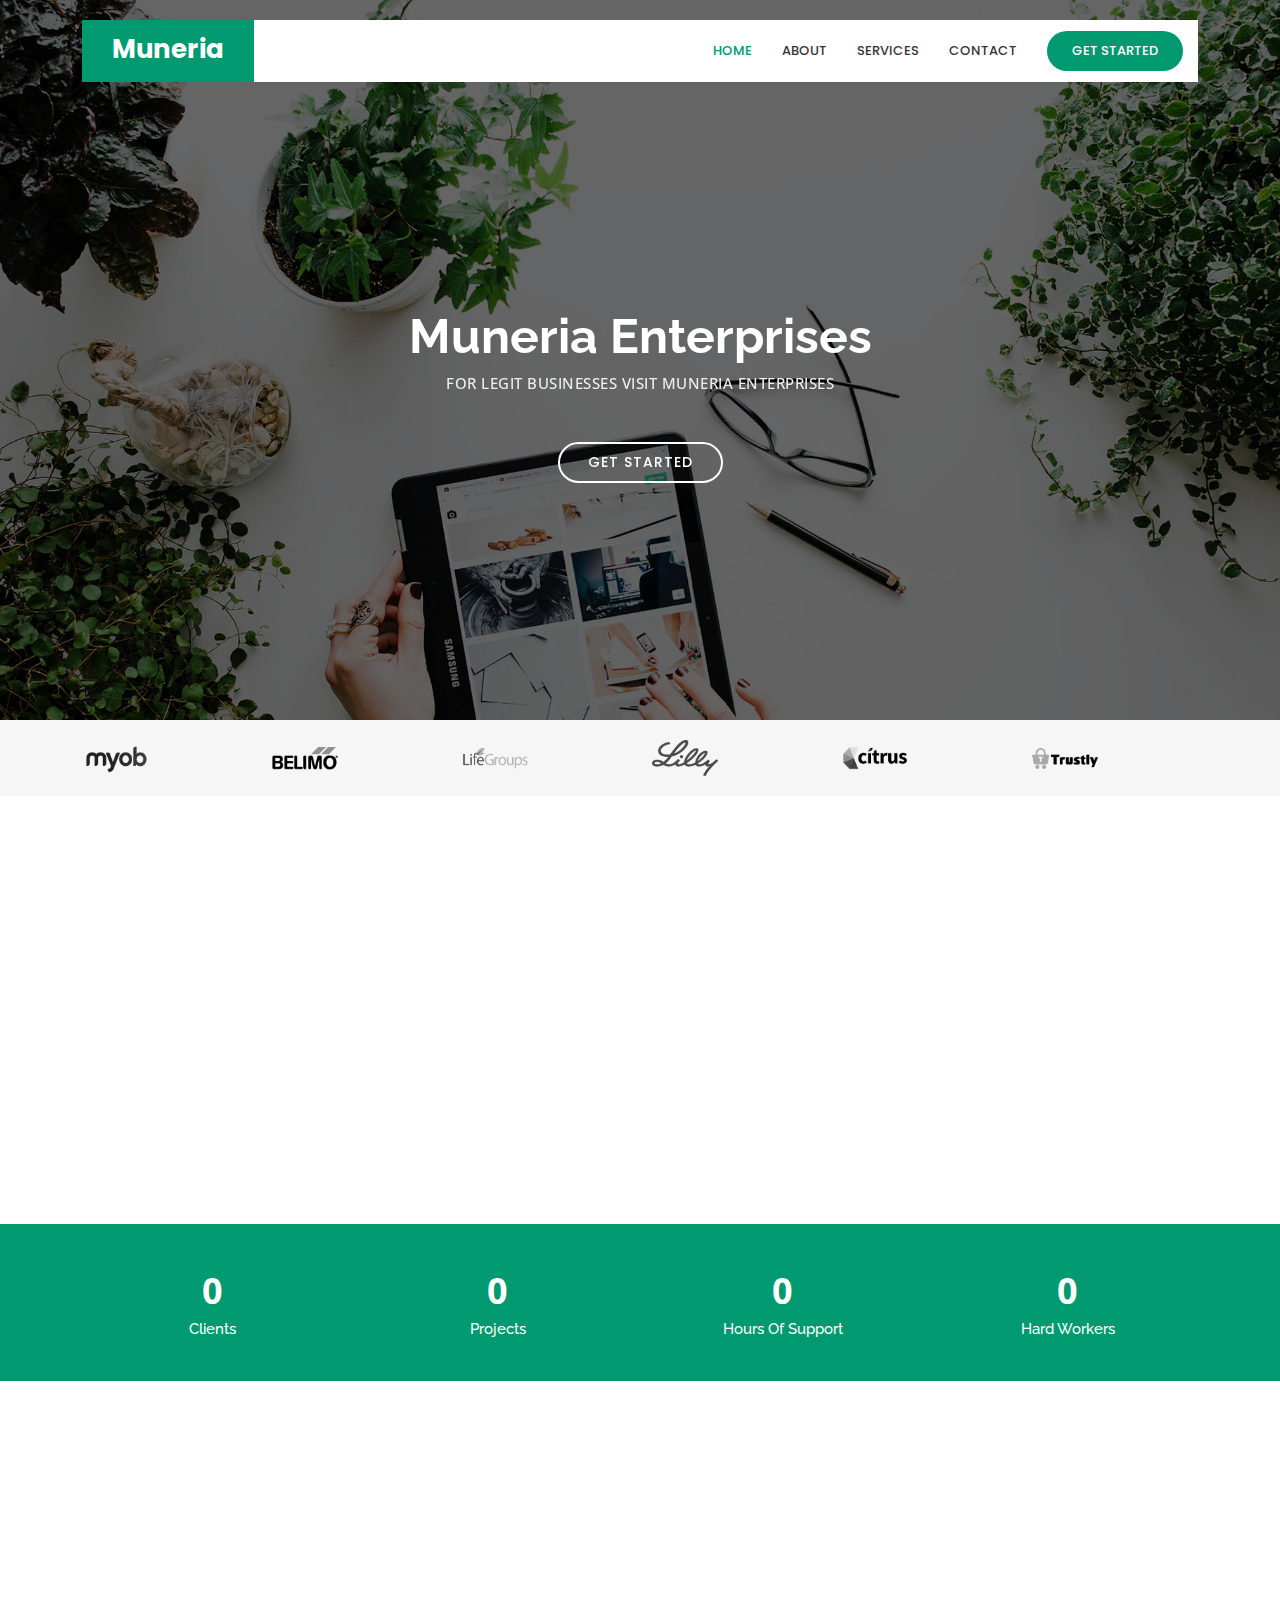
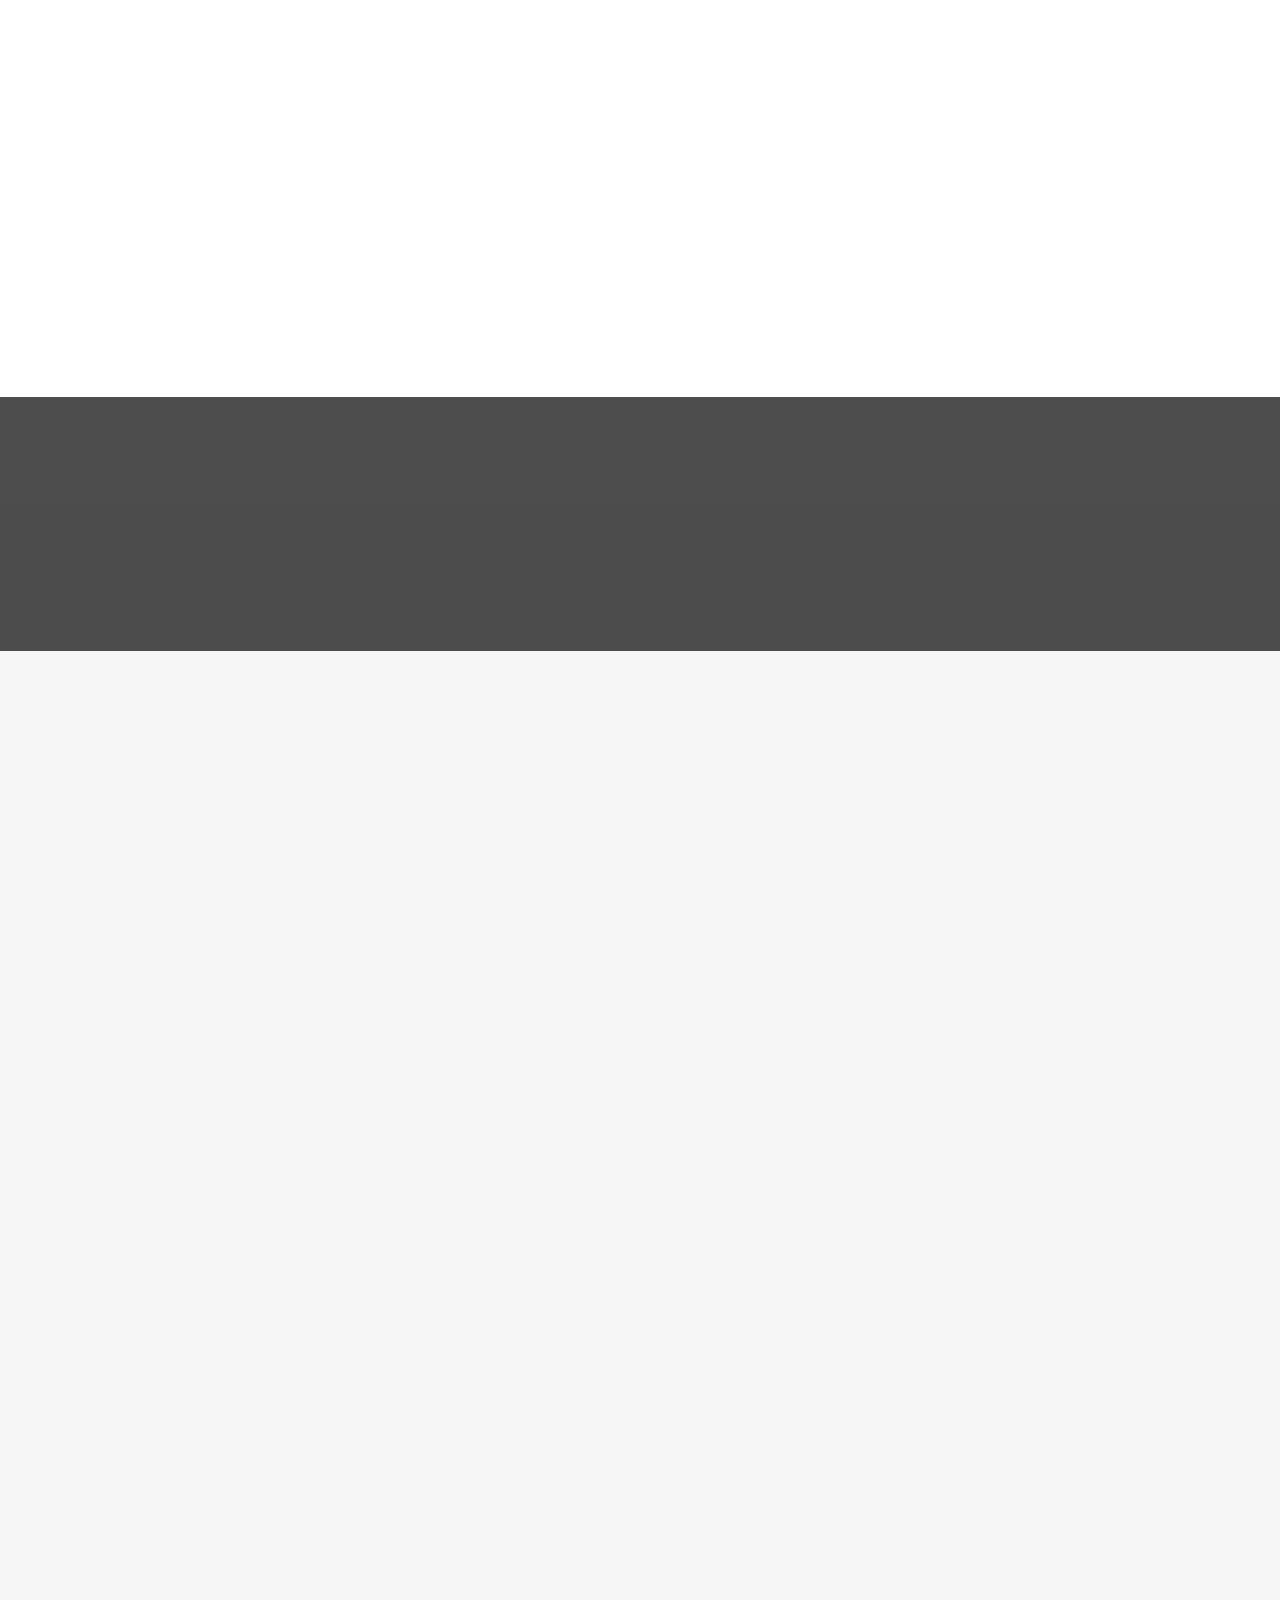
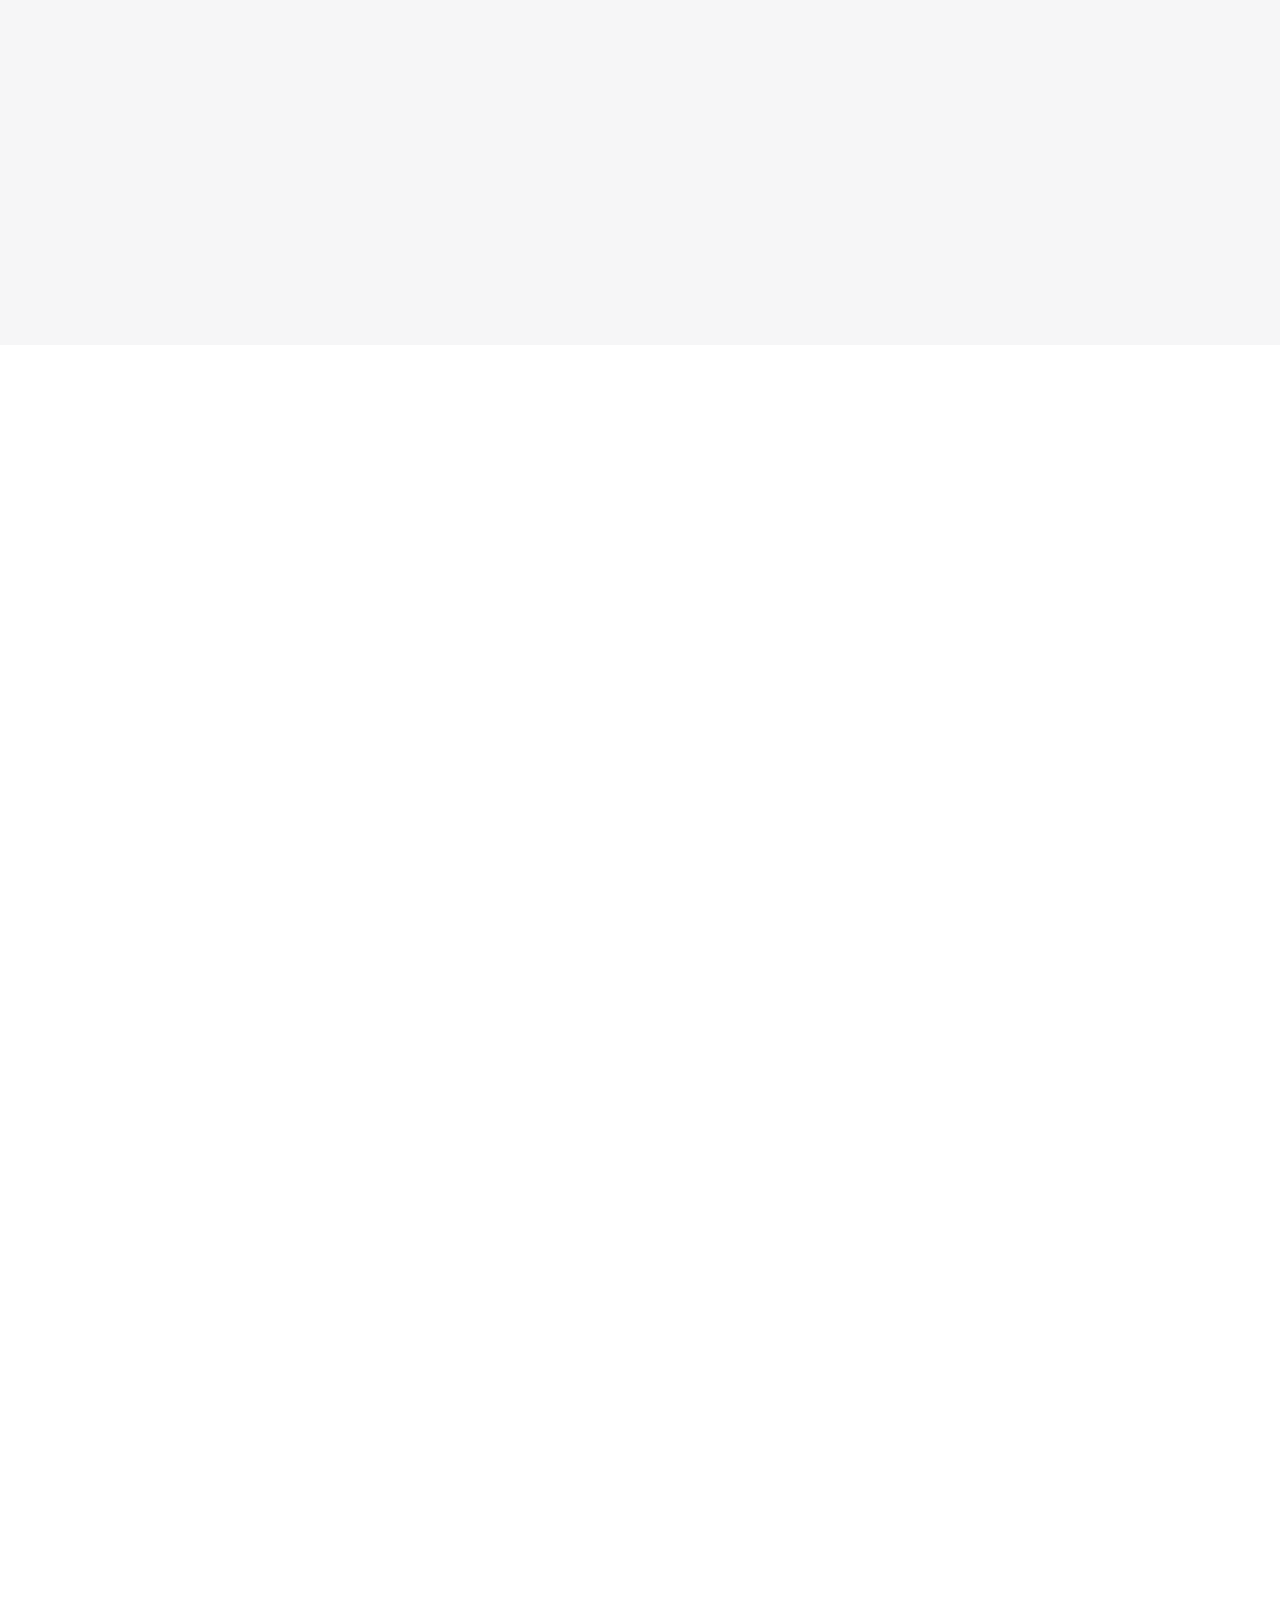
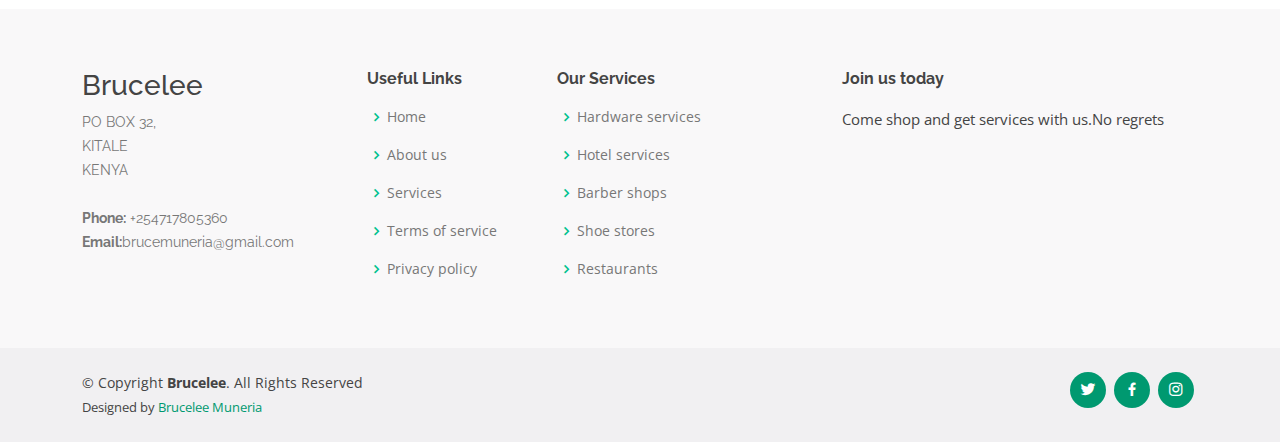
<file: Muneria/index.html>
<!DOCTYPE html>
<html lang="en">

<head>
  <meta charset="utf-8">
  <meta content="width=device-width, initial-scale=1.0" name="viewport">

  <title>Muneria enterprises</title>
  <meta content="" name="description">
  <meta content="" name="keywords">

  <!-- Favicons -->
    <link href="assets/img/photo.jpg" rel="icon">
    <link href="assets/img/apple-touch-icon.png" rel="apple-touch-icon">

  <!-- Google Fonts -->
  <link href="https://fonts.googleapis.com/css?family=Open+Sans:300,300i,400,400i,600,600i,700,700i|Raleway:300,300i,400,400i,500,500i,600,600i,700,700i|Poppins:300,300i,400,400i,500,500i,600,600i,700,700i" rel="stylesheet">

  <!-- Vendor CSS Files -->
  <link href="assets/vendor/aos/aos.css" rel="stylesheet">
  <link href="assets/vendor/bootstrap/css/bootstrap.min.css" rel="stylesheet">
  <link href="assets/vendor/bootstrap-icons/bootstrap-icons.css" rel="stylesheet">
  <link href="assets/vendor/boxicons/css/boxicons.min.css" rel="stylesheet">
  <link href="assets/vendor/glightbox/css/glightbox.min.css" rel="stylesheet">
  <link href="assets/vendor/remixicon/remixicon.css" rel="stylesheet">
  <link href="assets/vendor/swiper/swiper-bundle.min.css" rel="stylesheet">

  <!-- Template Main CSS File -->
  <link href="assets/css/style.css" rel="stylesheet">

  <!-- =======================================================
  * Template Name: Muneria

  ======================================================== -->
</head>

<body>

  <!-- ======= Header ======= -->
  <header id="header" class="fixed-top d-flex align-items-center">
    <div class="container">
      <div class="header-container d-flex align-items-center justify-content-between">
        <div class="logo">
          <h1 class="text-light"><a href="index.html"><span>Muneria</span></a></h1>
          <!-- Uncomment below if you prefer to use an image logo -->
          <!-- <a href="index.html"><img src="assets/img/logo.png" alt="" class="img-fluid"></a>-->
        </div>

        <nav id="navbar" class="navbar">
          <ul>
            <li><a class="nav-link scrollto active" href="#hero">Home</a></li>
            <li><a class="nav-link scrollto" href="#about">About</a></li>
            <li><a class="nav-link scrollto" href="#services">Services</a></li>
<!--            <li><a class="nav-link scrollto " href="#portfolio">Portfolio</a></li>-->
<!--            <li><a class="nav-link scrollto" href="#team">Team</a></li>-->
<!--            <li class="dropdown"><a href="#"><span>Drop Down</span> <i class="bi bi-chevron-down"></i></a>-->
<!--              <ul>-->
<!--                <li><a href="#">Drop Down 1</a></li>-->
<!--                <li class="dropdown"><a href="#"><span>Deep Drop Down</span> <i class="bi bi-chevron-right"></i></a>-->
<!--                  <ul>-->
<!--                    <li><a href="#">Deep Drop Down 1</a></li>-->
<!--                    <li><a href="#">Deep Drop Down 2</a></li>-->
<!--                    <li><a href="#">Deep Drop Down 3</a></li>-->
<!--                    <li><a href="#">Deep Drop Down 4</a></li>-->
<!--                    <li><a href="#">Deep Drop Down 5</a></li>-->
<!--                  </ul>-->
<!--                </li>-->
<!--                <li><a href="#">Drop Down 2</a></li>-->
<!--                <li><a href="#">Drop Down 3</a></li>-->
<!--                <li><a href="#">Drop Down 4</a></li>-->
              </ul>
            </li>
          <ul>
            <li><a class="nav-link scrollto" href="#contact">Contact</a></li>
            <li><a class="getstarted scrollto" href="#about">Get Started</a></li>
          </ul>
          <i class="bi bi-list mobile-nav-toggle"></i>
        </nav><!-- .navbar -->

      </div><!-- End Header Container -->
    </div>
  </header><!-- End Header -->

  <!-- ======= Hero Section ======= -->
  <section id="hero" class="d-flex align-items-center">
    <div class="container text-center position-relative" data-aos="fade-in" data-aos-delay="200">
      <h1>Muneria Enterprises</h1>
      <h2>For legit businesses visit Muneria Enterprises</h2>
      <a href="#about" class="btn-get-started scrollto">Get Started</a>
    </div>
  </section><!-- End Hero -->

  <main id="main">

    <!-- ======= Clients Section ======= -->
    <section id="clients" class="clients">
      <div class="container">

        <div class="row">

          <div class="col-lg-2 col-md-4 col-6 d-flex align-items-center" data-aos="zoom-in" data-aos-delay="100">
            <img src="assets/img/clients/client-1.png" class="img-fluid" alt="">
          </div>

          <div class="col-lg-2 col-md-4 col-6 d-flex align-items-center" data-aos="zoom-in" data-aos-delay="200">
            <img src="assets/img/clients/client-2.png" class="img-fluid" alt="">
          </div>

          <div class="col-lg-2 col-md-4 col-6 d-flex align-items-center" data-aos="zoom-in" data-aos-delay="300">
            <img src="assets/img/clients/client-3.png" class="img-fluid" alt="">
          </div>

          <div class="col-lg-2 col-md-4 col-6 d-flex align-items-center" data-aos="zoom-in" data-aos-delay="400">
            <img src="assets/img/clients/client-4.png" class="img-fluid" alt="">
          </div>

          <div class="col-lg-2 col-md-4 col-6 d-flex align-items-center" data-aos="zoom-in" data-aos-delay="500">
            <img src="assets/img/clients/client-5.png" class="img-fluid" alt="">
          </div>

          <div class="col-lg-2 col-md-4 col-6 d-flex align-items-center" data-aos="zoom-in" data-aos-delay="600">
            <img src="assets/img/clients/client-6.png" class="img-fluid" alt="">
          </div>

        </div>

      </div>
    </section><!-- End Clients Section -->

    <!-- ======= About Section ======= -->
    <section id="about" class="about">
      <div class="container">

        <div class="row content">
          <div class="col-lg-6" data-aos="fade-right" data-aos-delay="100">
            <h2>A goal without a plan is just a wish.</h2>
            <h3>

              Success is not final; failure is not fatal: It is the courage to continue that counts.
              It is better to fail in originality than to succeed in imitation.
              The road to success and the road to failure are almost exactly the same.</h3>
          </div>
          <div class="col-lg-6 pt-4 pt-lg-0" data-aos="fade-left" data-aos-delay="200">
            <p>
              The number one benefit of information technology is that it empowers people to do what they want to do. It lets people be creative. It lets people be productive. It lets people learn things they didn't think they could learn before, and so in a sense it is all about potential.

            </p>
            <ul>
              <li><i class="ri-check-double-line"></i> </li>
              <li><i class="ri-check-double-line"></i></li>
              <li><i class="ri-check-double-line"></i> </li>
            </ul>
            <p class="fst-italic">
              The love we have about business is the one that makes us to wake up every single morning to go work
            </p>
          </div>
        </div>

      </div>
    </section><!-- End About Section -->

    <!-- ======= Counts Section ======= -->
    <section id="counts" class="counts">
      <div class="container">

        <div class="row counters">

          <div class="col-lg-3 col-6 text-center">
            <span data-purecounter-start="0" data-purecounter-end="232" data-purecounter-duration="1" class="purecounter"></span>
            <p>Clients</p>
          </div>

          <div class="col-lg-3 col-6 text-center">
            <span data-purecounter-start="0" data-purecounter-end="521" data-purecounter-duration="1" class="purecounter"></span>
            <p>Projects</p>
          </div>

          <div class="col-lg-3 col-6 text-center">
            <span data-purecounter-start="0" data-purecounter-end="1463" data-purecounter-duration="1" class="purecounter"></span>
            <p>Hours Of Support</p>
          </div>

          <div class="col-lg-3 col-6 text-center">
            <span data-purecounter-start="0" data-purecounter-end="15" data-purecounter-duration="1" class="purecounter"></span>
            <p>Hard Workers</p>
          </div>

        </div>

      </div>
    </section><!-- End Counts Section -->

    <!-- ======= Why Us Section ======= -->
    <section id="why-us" class="why-us">
      <div class="container">

        <div class="row">
          <div class="col-lg-4 d-flex align-items-stretch" data-aos="fade-right">
            <div class="content">
              <h3>Why Choose Muneria Enterprise?</h3>
              <p>
                >Security-We have security officers from known security companies plus 24 hours CCTV survaillance<br>
                >Accessibility-Products are always in the store.><br>
                >Potential for growth-We work with up-to-date technology for good services<br>
                >Skill base in the area-We have the most qualified personnel<br>
              </p>
              <div class="text-center">
                <a href="#" class="more-btn">Learn More <i class="bx bx-chevron-right"></i></a>
              </div>
            </div>
          </div>
          <div class="col-lg-8 d-flex align-items-stretch">
            <div class="icon-boxes d-flex flex-column justify-content-center">
              <div class="row">
                <div class="col-xl-4 d-flex align-items-stretch" data-aos="zoom-in" data-aos-delay="100">
                  <div class="icon-box mt-4 mt-xl-0">
                    <i class="bx bx-receipt"></i>
                    <h4>Work with you</h4>
                    <p>We look forward in working with you</p>
                  </div>
                </div>
                <div class="col-xl-4 d-flex align-items-stretch" data-aos="zoom-in" data-aos-delay="200">
                  <div class="icon-box mt-4 mt-xl-0">
                    <i class="bx bx-cube-alt"></i>
                    <h4>Good services</h4>
                    <p>We will make sre you get quality services inside our business</p>
                  </div>
                </div>
                <div class="col-xl-4 d-flex align-items-stretch" data-aos="zoom-in" data-aos-delay="300">
                  <div class="icon-box mt-4 mt-xl-0">
                    <i class="bx bx-images"></i>
                    <h4>Quality products</h4>
                    <p>We not only offer quality services but also quality and good products</p>
                  </div>
                </div>
              </div>
            </div><!-- End .content-->
          </div>
        </div>

      </div>
    </section><!-- End Why Us Section -->

    <!-- ======= Cta Section ======= -->
    <section id="cta" class="cta">
      <div class="container">

        <div class="text-center" data-aos="zoom-in">
          <h3>Muneria Enterprises</h3>
          <p>We mean business when we say business.</p>
          <a class="cta-btn" href="#">Call To Action</a>
        </div>

      </div>
    </section><!-- End Cta Section -->

    <!-- ======= Services Section ======= -->
    <section id="services" class="services section-bg">
      <div class="container">

        <div class="row">
          <div class="col-lg-4">
            <div class="section-title" data-aos="fade-right">
              <h2>Services</h2>
              <p>We offer services like dry cleaners,shoe store,baber shops,restaurants,hardware services and good hotels.</p>
            </div>
          </div>
          <div class="col-lg-8">
            <div class="row">
              <div class="col-md-6 d-flex align-items-stretch">
                <div class="icon-box" data-aos="zoom-in" data-aos-delay="100">
                  <div class="icon"><i class="bx bxl-dribbble"></i></div>
                  <h4><a href="">Confrencing</a></h4>
                  <p>We have a well designed room for all types of meetings,just for your meetings to go well smoothly incase you luck a place</p>
                </div>
              </div>

              <div class="col-md-6 d-flex align-items-stretch mt-4 mt-lg-0">
                <div class="icon-box" data-aos="zoom-in" data-aos-delay="200">
                  <div class="icon"><i class="bx bx-file"></i></div>
                  <h4><a href="">Shoe store</a></h4>
                  <p>There is a store with all shoe collections across the world</p>
                </div>
              </div>

              <div class="col-md-6 d-flex align-items-stretch mt-4">
                <div class="icon-box" data-aos="zoom-in" data-aos-delay="300">
                  <div class="icon"><i class="bx bx-tachometer"></i></div>
                  <h4><a href="">Hardware services</a></h4>
                  <p>This is one of the prosperous businesses in the enterprise</p>
                </div>
              </div>

              <div class="col-md-6 d-flex align-items-stretch mt-4">
                <div class="icon-box" data-aos="zoom-in" data-aos-delay="400">
                  <div class="icon"><i class="bx bx-world"></i></div>
                  <h4><a href="">Barber shops</a></h4>
                  <p>We have the best barber shops in town who can make you smile</p>
                </div>
              </div>

            </div>
          </div>
        </div>

      </div>
    </section><!-- End Services Section -->

    <!-- ======= Portfolio Section ======= -->
<!--    <section id="portfolio" class="portfolio">-->
<!--      <div class="container">-->

<!--        <div class="section-title" data-aos="fade-left">-->
<!--          <h2>Portfolio</h2>-->
<!--          <p>Magnam dolores commodi suscipit. Necessitatibus eius consequatur ex aliquid fuga eum quidem. Sit sint consectetur velit. Quisquam quos quisquam cupiditate. Et nemo qui impedit suscipit alias ea. Quia fugiat sit in iste officiis commodi quidem hic quas.</p>-->
<!--        </div>-->

<!--        <div class="row" data-aos="fade-up" data-aos-delay="100">-->
<!--          <div class="col-lg-12 d-flex justify-content-center">-->
<!--            <ul id="portfolio-flters">-->
<!--              <li data-filter="*" class="filter-active">All</li>-->
<!--              <li data-filter=".filter-app">App</li>-->
<!--              <li data-filter=".filter-card">Card</li>-->
<!--              <li data-filter=".filter-web">Web</li>-->
<!--            </ul>-->
<!--          </div>-->
<!--        </div>-->

<!--        <div class="row portfolio-container" data-aos="fade-up" data-aos-delay="200">-->

<!--          <div class="col-lg-4 col-md-6 portfolio-item filter-app">-->
<!--            <div class="portfolio-wrap">-->
<!--              <img src="assets/img/portfolio/portfolio-1.jpg" class="img-fluid" alt="">-->
<!--              <div class="portfolio-info">-->
<!--                <h4>App 1</h4>-->
<!--                <p>App</p>-->
<!--                <div class="portfolio-links">-->
<!--                  <a href="assets/img/portfolio/portfolio-1.jpg" data-gallery="portfolioGallery" class="portfolio-lightbox" title="App 1"><i class="bx bx-plus"></i></a>-->
<!--                  <a href="portfolio-details.html" title="More Details"><i class="bx bx-link"></i></a>-->
<!--                </div>-->
<!--              </div>-->
<!--            </div>-->
<!--          </div>-->

<!--          <div class="col-lg-4 col-md-6 portfolio-item filter-web">-->
<!--            <div class="portfolio-wrap">-->
<!--              <img src="assets/img/portfolio/portfolio-2.jpg" class="img-fluid" alt="">-->
<!--              <div class="portfolio-info">-->
<!--                <h4>Web 3</h4>-->
<!--                <p>Web</p>-->
<!--                <div class="portfolio-links">-->
<!--                  <a href="assets/img/portfolio/portfolio-2.jpg" data-gallery="portfolioGallery" class="portfolio-lightbox" title="Web 3"><i class="bx bx-plus"></i></a>-->
<!--                  <a href="portfolio-details.html" title="More Details"><i class="bx bx-link"></i></a>-->
<!--                </div>-->
<!--              </div>-->
<!--            </div>-->
<!--          </div>-->

<!--          <div class="col-lg-4 col-md-6 portfolio-item filter-app">-->
<!--            <div class="portfolio-wrap">-->
<!--              <img src="assets/img/portfolio/portfolio-3.jpg" class="img-fluid" alt="">-->
<!--              <div class="portfolio-info">-->
<!--                <h4>App 2</h4>-->
<!--                <p>App</p>-->
<!--                <div class="portfolio-links">-->
<!--                  <a href="assets/img/portfolio/portfolio-3.jpg" data-gallery="portfolioGallery" class="portfolio-lightbox" title="App 2"><i class="bx bx-plus"></i></a>-->
<!--                  <a href="portfolio-details.html" title="More Details"><i class="bx bx-link"></i></a>-->
<!--                </div>-->
<!--              </div>-->
<!--            </div>-->
<!--          </div>-->

<!--          <div class="col-lg-4 col-md-6 portfolio-item filter-card">-->
<!--            <div class="portfolio-wrap">-->
<!--              <img src="assets/img/portfolio/portfolio-4.jpg" class="img-fluid" alt="">-->
<!--              <div class="portfolio-info">-->
<!--                <h4>Card 2</h4>-->
<!--                <p>Card</p>-->
<!--                <div class="portfolio-links">-->
<!--                  <a href="assets/img/portfolio/portfolio-4.jpg" data-gallery="portfolioGallery" class="portfolio-lightbox" title="Card 2"><i class="bx bx-plus"></i></a>-->
<!--                  <a href="portfolio-details.html" title="More Details"><i class="bx bx-link"></i></a>-->
<!--                </div>-->
<!--              </div>-->
<!--            </div>-->
<!--          </div>-->

<!--          <div class="col-lg-4 col-md-6 portfolio-item filter-web">-->
<!--            <div class="portfolio-wrap">-->
<!--              <img src="assets/img/portfolio/portfolio-5.jpg" class="img-fluid" alt="">-->
<!--              <div class="portfolio-info">-->
<!--                <h4>Web 2</h4>-->
<!--                <p>Web</p>-->
<!--                <div class="portfolio-links">-->
<!--                  <a href="assets/img/portfolio/portfolio-5.jpg" data-gallery="portfolioGallery" class="portfolio-lightbox" title="Web 2"><i class="bx bx-plus"></i></a>-->
<!--                  <a href="portfolio-details.html" title="More Details"><i class="bx bx-link"></i></a>-->
<!--                </div>-->
<!--              </div>-->
<!--            </div>-->
<!--          </div>-->

<!--          <div class="col-lg-4 col-md-6 portfolio-item filter-app">-->
<!--            <div class="portfolio-wrap">-->
<!--              <img src="assets/img/portfolio/portfolio-6.jpg" class="img-fluid" alt="">-->
<!--              <div class="portfolio-info">-->
<!--                <h4>App 3</h4>-->
<!--                <p>App</p>-->
<!--                <div class="portfolio-links">-->
<!--                  <a href="assets/img/portfolio/portfolio-6.jpg" data-gallery="portfolioGallery" class="portfolio-lightbox" title="App 3"><i class="bx bx-plus"></i></a>-->
<!--                  <a href="portfolio-details.html" title="More Details"><i class="bx bx-link"></i></a>-->
<!--                </div>-->
<!--              </div>-->
<!--            </div>-->
<!--          </div>-->

<!--          <div class="col-lg-4 col-md-6 portfolio-item filter-card">-->
<!--            <div class="portfolio-wrap">-->
<!--              <img src="assets/img/portfolio/portfolio-7.jpg" class="img-fluid" alt="">-->
<!--              <div class="portfolio-info">-->
<!--                <h4>Card 1</h4>-->
<!--                <p>Card</p>-->
<!--                <div class="portfolio-links">-->
<!--                  <a href="assets/img/portfolio/portfolio-7.jpg" data-gallery="portfolioGallery" class="portfolio-lightbox" title="Card 1"><i class="bx bx-plus"></i></a>-->
<!--                  <a href="portfolio-details.html" title="More Details"><i class="bx bx-link"></i></a>-->
<!--                </div>-->
<!--              </div>-->
<!--            </div>-->
<!--          </div>-->

<!--          <div class="col-lg-4 col-md-6 portfolio-item filter-card">-->
<!--            <div class="portfolio-wrap">-->
<!--              <img src="assets/img/portfolio/portfolio-8.jpg" class="img-fluid" alt="">-->
<!--              <div class="portfolio-info">-->
<!--                <h4>Card 3</h4>-->
<!--                <p>Card</p>-->
<!--                <div class="portfolio-links">-->
<!--                  <a href="assets/img/portfolio/portfolio-8.jpg" data-gallery="portfolioGallery" class="portfolio-lightbox" title="Card 3"><i class="bx bx-plus"></i></a>-->
<!--                  <a href="portfolio-details.html" title="More Details"><i class="bx bx-link"></i></a>-->
<!--                </div>-->
<!--              </div>-->
<!--            </div>-->
<!--          </div>-->

<!--          <div class="col-lg-4 col-md-6 portfolio-item filter-web">-->
<!--            <div class="portfolio-wrap">-->
<!--              <img src="assets/img/portfolio/portfolio-9.jpg" class="img-fluid" alt="">-->
<!--              <div class="portfolio-info">-->
<!--                <h4>Web 3</h4>-->
<!--                <p>Web</p>-->
<!--                <div class="portfolio-links">-->
<!--                  <a href="assets/img/portfolio/portfolio-9.jpg" data-gallery="portfolioGallery" class="portfolio-lightbox" title="Web 3"><i class="bx bx-plus"></i></a>-->
<!--                  <a href="portfolio-details.html" title="More Details"><i class="bx bx-link"></i></a>-->
<!--                </div>-->
<!--              </div>-->
<!--            </div>-->
<!--          </div>-->

<!--        </div>-->

<!--      </div>-->
<!--    </section>&lt;!&ndash; End Portfolio Section &ndash;&gt;-->

    <!-- ======= Testimonials Section ======= -->
    <section id="testimonials" class="testimonials section-bg">
      <div class="container">

        <div class="row">
          <div class="col-lg-4">
            <div class="section-title" data-aos="fade-right">
              <h2>Testimonials</h2>
              <p>Based on our daily services,we have several satisfied clients who would like to share their views conncerning this Enterprise.</p>
            </div>
          </div>
          <div class="col-lg-8" data-aos="fade-up" data-aos-delay="100">

            <div class="testimonials-slider swiper" data-aos="fade-up" data-aos-delay="100">
              <div class="swiper-wrapper">

                <div class="swiper-slide">
                  <div class="testimonial-item">
                    <p>
                      <i class="bx bxs-quote-alt-left quote-icon-left"></i>
                      Muneria Enterprises provides the best services in town. Looking forward in working with you again
                      <i class="bx bxs-quote-alt-right quote-icon-right"></i>
                    </p>
                    <img src="assets/img/brendaakinyi.jpg" class="testimonial-img" alt="">
                    <h3>Brenda Akinyi</h3>
                    <h4>Business woman</h4>
                  </div>
                </div><!-- End testimonial item -->

                <div class="swiper-slide">
                  <div class="testimonial-item">
                    <p>
                      <i class="bx bxs-quote-alt-left quote-icon-left"></i>
                      Working with Muneria Enterprises was the business i have ever done. Super legit businesses with good services
                      <i class="bx bxs-quote-alt-right quote-icon-right"></i>
                    </p>
                    <img src="assets/img/vonslickmuneria.jpg" class="testimonial-img" alt="">
                    <h3>Vonslick Wekesa</h3>
                    <h4>Procurement Officer</h4>
                  </div>
                </div><!-- End testimonial item -->

                <div class="swiper-slide">
                  <div class="testimonial-item">
                    <p>
                      <i class="bx bxs-quote-alt-left quote-icon-left"></i>
                      This is the most successful business I have ever come up with. I tried many businesses but luckily enough this worked out.
                      <i class="bx bxs-quote-alt-right quote-icon-right"></i>
                    </p>
                    <img src="assets/img/bruceleemuneria.jpg" class="testimonial-img" alt="">
                    <h3>Brucelee Muchina</h3>
                    <h4>CEO and Owner</h4>
                  </div>
                </div><!-- End testimonial item -->

<!--                <div class="swiper-slide">-->
<!--                  <div class="testimonial-item">-->
<!--                    <p>-->
<!--                      <i class="bx bxs-quote-alt-left quote-icon-left"></i>-->
<!--                      Fugiat enim eram quae cillum dolore dolor amet nulla culpa multos export minim fugiat minim velit minim dolor enim duis veniam ipsum anim magna sunt elit fore quem dolore labore illum veniam.-->
<!--                      <i class="bx bxs-quote-alt-right quote-icon-right"></i>-->
<!--                    </p>-->
<!--                    <img src="assets/img/testimonials/testimonials-4.jpg" class="testimonial-img" alt="">-->
<!--                    <h3>Matt Brandon</h3>-->
<!--                    <h4>Freelancer</h4>-->
<!--                  </div>-->
<!--                </div>&lt;!&ndash; End testimonial item &ndash;&gt;-->

<!--                <div class="swiper-slide">-->
<!--                  <div class="testimonial-item">-->
<!--                    <p>-->
<!--                      <i class="bx bxs-quote-alt-left quote-icon-left"></i>-->
<!--                      Quis quorum aliqua sint quem legam fore sunt eram irure aliqua veniam tempor noster veniam enim culpa labore duis sunt culpa nulla illum cillum fugiat legam esse veniam culpa fore nisi cillum quid.-->
<!--                      <i class="bx bxs-quote-alt-right quote-icon-right"></i>-->
<!--                    </p>-->
<!--                    <img src="assets/img/testimonials/testimonials-5.jpg" class="testimonial-img" alt="">-->
<!--                    <h3>John Larson</h3>-->
<!--                    <h4>Entrepreneur</h4>-->
<!--                  </div>-->
<!--                </div>&lt;!&ndash; End testimonial item &ndash;&gt;-->

              </div>
              <div class="swiper-pagination"></div>
            </div>
          </div>
        </div>

      </div>
    </section><!-- End Testimonials Section -->

    <!-- ======= Team Section ======= -->
<!--    <section id="team" class="team">-->
<!--      <div class="container">-->

<!--        <div class="row">-->
<!--          <div class="col-lg-4">-->
<!--            <div class="section-title" data-aos="fade-right">-->
<!--              <h2>Team</h2>-->
<!--              <p>Necessitatibus eius consequatur ex aliquid fuga eum quidem.</p>-->
<!--            </div>-->
<!--          </div>-->
<!--          <div class="col-lg-8">-->
<!--            <div class="row">-->

<!--              <div class="col-lg-6">-->
<!--                <div class="member" data-aos="zoom-in" data-aos-delay="100">-->
<!--                  <div class="pic"><img src="assets/img/team/team-1.jpg" class="img-fluid" alt=""></div>-->
<!--                  <div class="member-info">-->
<!--                    <h4>Walter White</h4>-->
<!--                    <span>Chief Executive Officer</span>-->
<!--                    <p>Explicabo voluptatem mollitia et repellat qui dolorum quasi</p>-->
<!--                    <div class="social">-->
<!--                      <a href=""><i class="ri-twitter-fill"></i></a>-->
<!--                      <a href=""><i class="ri-facebook-fill"></i></a>-->
<!--                      <a href=""><i class="ri-instagram-fill"></i></a>-->
<!--                      <a href=""> <i class="ri-linkedin-box-fill"></i> </a>-->
<!--                    </div>-->
<!--                  </div>-->
<!--                </div>-->
<!--              </div>-->

<!--              <div class="col-lg-6 mt-4 mt-lg-0">-->
<!--                <div class="member" data-aos="zoom-in" data-aos-delay="200">-->
<!--                  <div class="pic"><img src="assets/img/team/team-2.jpg" class="img-fluid" alt=""></div>-->
<!--                  <div class="member-info">-->
<!--                    <h4>Sarah Jhonson</h4>-->
<!--                    <span>Product Manager</span>-->
<!--                    <p>Aut maiores voluptates amet et quis praesentium qui senda para</p>-->
<!--                    <div class="social">-->
<!--                      <a href=""><i class="ri-twitter-fill"></i></a>-->
<!--                      <a href=""><i class="ri-facebook-fill"></i></a>-->
<!--                      <a href=""><i class="ri-instagram-fill"></i></a>-->
<!--                      <a href=""> <i class="ri-linkedin-box-fill"></i> </a>-->
<!--                    </div>-->
<!--                  </div>-->
<!--                </div>-->
<!--              </div>-->

<!--              <div class="col-lg-6 mt-4">-->
<!--                <div class="member" data-aos="zoom-in" data-aos-delay="300">-->
<!--                  <div class="pic"><img src="assets/img/team/team-3.jpg" class="img-fluid" alt=""></div>-->
<!--                  <div class="member-info">-->
<!--                    <h4>William Anderson</h4>-->
<!--                    <span>CTO</span>-->
<!--                    <p>Quisquam facilis cum velit laborum corrupti fuga rerum quia</p>-->
<!--                    <div class="social">-->
<!--                      <a href=""><i class="ri-twitter-fill"></i></a>-->
<!--                      <a href=""><i class="ri-facebook-fill"></i></a>-->
<!--                      <a href=""><i class="ri-instagram-fill"></i></a>-->
<!--                      <a href=""> <i class="ri-linkedin-box-fill"></i> </a>-->
<!--                    </div>-->
<!--                  </div>-->
<!--                </div>-->
<!--              </div>-->

<!--              <div class="col-lg-6 mt-4">-->
<!--                <div class="member" data-aos="zoom-in" data-aos-delay="400">-->
<!--                  <div class="pic"><img src="assets/img/team/team-4.jpg" class="img-fluid" alt=""></div>-->
<!--                  <div class="member-info">-->
<!--                    <h4>Amanda Jepson</h4>-->
<!--                    <span>Accountant</span>-->
<!--                    <p>Dolorum tempora officiis odit laborum officiis et et accusamus</p>-->
<!--                    <div class="social">-->
<!--                      <a href=""><i class="ri-twitter-fill"></i></a>-->
<!--                      <a href=""><i class="ri-facebook-fill"></i></a>-->
<!--                      <a href=""><i class="ri-instagram-fill"></i></a>-->
<!--                      <a href=""> <i class="ri-linkedin-box-fill"></i> </a>-->
<!--                    </div>-->
<!--                  </div>-->
<!--                </div>-->
<!--              </div>-->

<!--            </div>-->

<!--          </div>-->
<!--        </div>-->

<!--      </div>-->
<!--    </section>&lt;!&ndash; End Team Section &ndash;&gt;-->

    <!-- ======= Contact Section ======= -->
    <section id="contact" class="contact">
      <div class="container">
        <div class="row">
          <div class="col-lg-4" data-aos="fade-right">
            <div class="section-title">
              <h2>Contact</h2>
              <p>Get in touch with us by calling the below number,email us or facebook.Lets work together and promote the social status and living standards of each one of us. See you at the enterprise</p>
            </div>
          </div>

          <div class="col-lg-8" data-aos="fade-up" data-aos-delay="100">
            <iframe src="https://www.google.com/maps/embed?pb=!1m18!1m12!1m3!1d3989.194814821151!2d34.98750731392429!3d1.0129473628494383!2m3!1f0!2f0!3f0!3m2!1i1024!2i768!4f13.1!3m3!1m2!1s0x178227095624b88d%3A0x82859dde6bca8f56!2sKitale%20National%20Polytechnic!5e0!3m2!1sen!2ske!4v1642840135183!5m2!1sen!2ske" width="600" height="450" style="border:0;" allowfullscreen="" loading="lazy"></iframe>
            <div class="info mt-4">
              <i class="bi bi-geo-alt"></i>
              <h4>Location:</h4>
              <p>32-30200 Kitale-Kenya</p>
            </div>
            <div class="row">
              <div class="col-lg-6 mt-4">
                <div class="info">
                  <i class="bi bi-envelope"></i>
                  <h4>Email:</h4>
                  <p>brucemuneria@gmail.com</p>
                </div>
              </div>
              <div class="col-lg-6">
                <div class="info w-100 mt-4">
                  <i class="bi bi-phone"></i>
                  <h4>Call:</h4>
                  <p>+254717805360</p>

                </div>
              </div>
            </div>

            <form action="forms/contact.php" method="post" role="form" class="php-email-form mt-4">
              <div class="row">
                <div class="col-md-6 form-group">
                  <input type="text" name="name" class="form-control" id="name" placeholder="Your Name" required>
                </div>
                <div class="col-md-6 form-group mt-3 mt-md-0">
                  <input type="email" class="form-control" name="email" id="email" placeholder="Your Email" required>
                </div>
              </div>
              <div class="form-group mt-3">
                <input type="text" class="form-control" name="subject" id="subject" placeholder="Subject" required>
              </div>
              <div class="form-group mt-3">
                <textarea class="form-control" name="message" rows="5" placeholder="Message" required></textarea>
              </div>
              <div class="my-3">
                <div class="loading">Loading</div>
                <div class="error-message"></div>
                <div class="sent-message">Your message has been sent. Thank you!</div>
              </div>
              <div class="text-center"><button type="submit">Send Message</button></div>
            </form>
          </div>
        </div>

      </div>
    </section><!-- End Contact Section -->

  </main><!-- End #main -->

  <!-- ======= Footer ======= -->
  <footer id="footer">

    <div class="footer-top">
      <div class="container">
        <div class="row">

          <div class="col-lg-3 col-md-6 footer-contact">
            <h3>Brucelee</h3>
            <p>
              PO BOX 32,<br>
             KITALE <br>
               KENYA<br><br>
              <strong>Phone:</strong> +254717805360<br>
              <strong>Email:</strong>brucemuneria@gmail.com<br>
            </p>
          </div>

          <div class="col-lg-2 col-md-6 footer-links">
            <h4>Useful Links</h4>
            <ul>
              <li><i class="bx bx-chevron-right"></i> <a href="#">Home</a></li>
              <li><i class="bx bx-chevron-right"></i> <a href="#">About us</a></li>
              <li><i class="bx bx-chevron-right"></i> <a href="#">Services</a></li>
              <li><i class="bx bx-chevron-right"></i> <a href="#">Terms of service</a></li>
              <li><i class="bx bx-chevron-right"></i> <a href="#">Privacy policy</a></li>
            </ul>
          </div>

          <div class="col-lg-3 col-md-6 footer-links">
            <h4>Our Services</h4>
            <ul>
              <li><i class="bx bx-chevron-right"></i> <a href="#">Hardware services</a></li>
              <li><i class="bx bx-chevron-right"></i> <a href="#">Hotel services</a></li>
              <li><i class="bx bx-chevron-right"></i> <a href="#">Barber shops</a></li>
              <li><i class="bx bx-chevron-right"></i> <a href="#">Shoe stores</a></li>
              <li><i class="bx bx-chevron-right"></i> <a href="#">Restaurants</a></li>
            </ul>
          </div>

          <div class="col-lg-4 col-md-6 footer-newsletter">
            <h4>Join us today</h4>
            <p>Come shop and get services with us.No regrets </p>
<!--            <form action="" method="post">-->
<!--              <input type="email" name="email"><input type="submit" value="Subscribe">-->
<!--            </form>-->
          </div>

        </div>
      </div>
    </div>

    <div class="container d-md-flex py-4">

      <div class="me-md-auto text-center text-md-start">
        <div class="copyright">
          &copy; Copyright <strong><span>Brucelee</span></strong>. All Rights Reserved
        </div>
        <div class="credits">
          <!-- All the links in the footer should remain intact. -->
          <!-- You can delete the links only if you purchased the pro version. -->
          <!-- Licensing information: https://bootstrapmade.com/license/ -->
          <!-- Purchase the pro version with working PHP/AJAX contact form: https://bootstrapmade.com/bethany-free-onepage-bootstrap-theme/ -->
          Designed by <a href="https://twitter.com/sheelkenya.com/">Brucelee Muneria</a>
        </div>
      </div>
      <div class="social-links text-center text-md-right pt-3 pt-md-0">
        <a href="https://twitter.com/sheelkenya" class="twitter"><i class="bx bxl-twitter"></i></a>
        <a href="#" class="facebook"><i class="bx bxl-facebook"></i></a>
        <a href="#" class="instagram"><i class="bx bxl-instagram"></i></a>
<!--        <a href="#" class="google-plus"><i class="bx bxl-skype"></i></a>-->
<!--        <a href="#" class="linkedin"><i class="bx bxl-linkedin"></i></a>-->
      </div>
    </div>
  </footer><!-- End Footer -->

  <a href="#" class="back-to-top d-flex align-items-center justify-content-center"><i class="bi bi-arrow-up-short"></i></a>

  <!-- Vendor JS Files -->
  <script src="assets/vendor/purecounter/purecounter.js"></script>
  <script src="assets/vendor/aos/aos.js"></script>
  <script src="assets/vendor/bootstrap/js/bootstrap.bundle.min.js"></script>
  <script src="assets/vendor/glightbox/js/glightbox.min.js"></script>
  <script src="assets/vendor/isotope-layout/isotope.pkgd.min.js"></script>
  <script src="assets/vendor/swiper/swiper-bundle.min.js"></script>
  <script src="assets/vendor/php-email-form/validate.js"></script>

  <!-- Template Main JS File -->
  <script src="assets/js/main.js"></script>

</body>

</html>
</file>
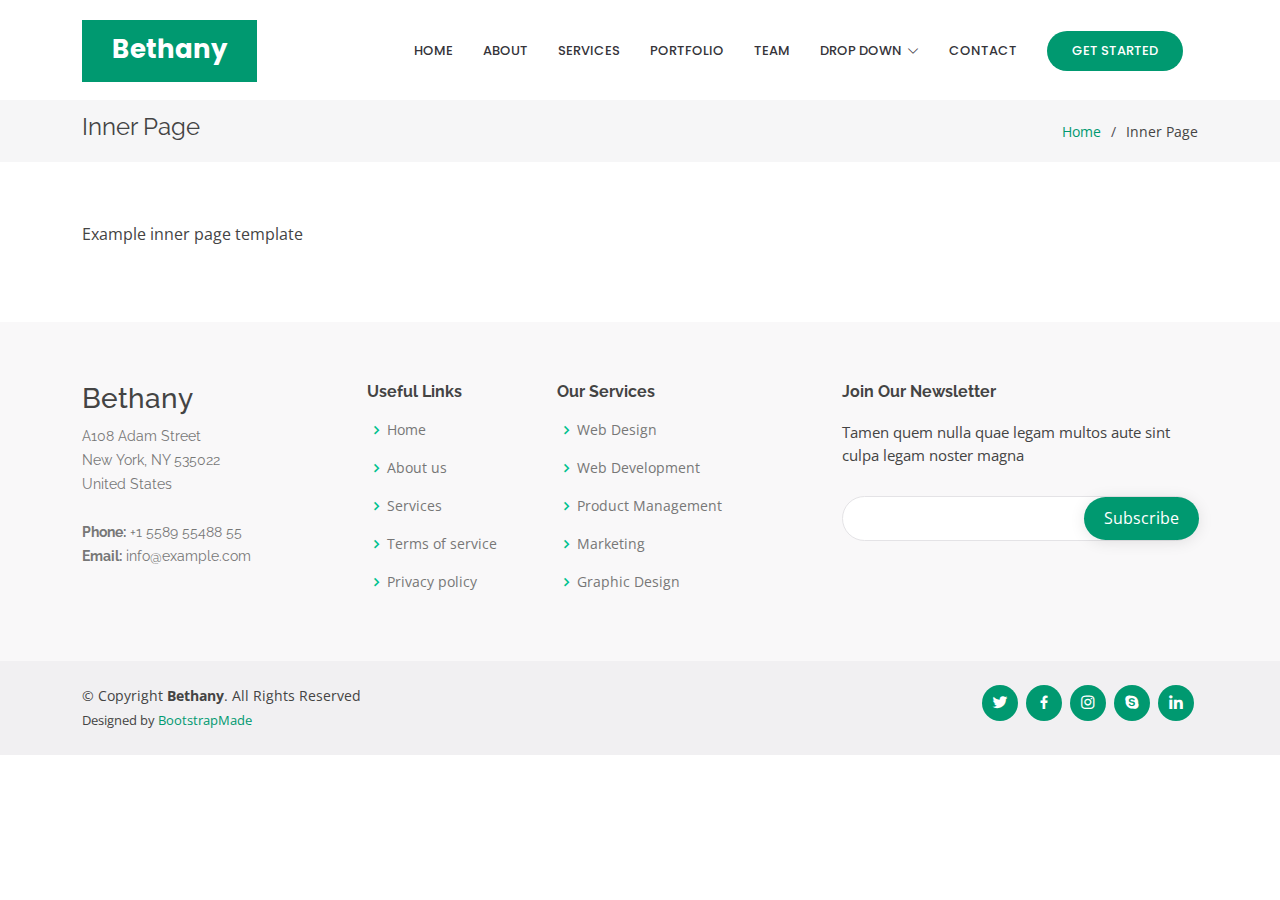
<file: Muneria/inner-page.html>
<!DOCTYPE html>
<html lang="en">

<head>
  <meta charset="utf-8">
  <meta content="width=device-width, initial-scale=1.0" name="viewport">

  <title>Brucelee Muneria</title>
  <meta content="" name="description">
  <meta content="" name="keywords">

  <!-- Favicons -->
  <link href="assets/img/favicon.png" rel="icon">
  <link href="assets/img/apple-touch-icon.png" rel="apple-touch-icon">

  <!-- Google Fonts -->
  <link href="https://fonts.googleapis.com/css?family=Open+Sans:300,300i,400,400i,600,600i,700,700i|Raleway:300,300i,400,400i,500,500i,600,600i,700,700i|Poppins:300,300i,400,400i,500,500i,600,600i,700,700i" rel="stylesheet">

  <!-- Vendor CSS Files -->
  <link href="assets/vendor/aos/aos.css" rel="stylesheet">
  <link href="assets/vendor/bootstrap/css/bootstrap.min.css" rel="stylesheet">
  <link href="assets/vendor/bootstrap-icons/bootstrap-icons.css" rel="stylesheet">
  <link href="assets/vendor/boxicons/css/boxicons.min.css" rel="stylesheet">
  <link href="assets/vendor/glightbox/css/glightbox.min.css" rel="stylesheet">
  <link href="assets/vendor/remixicon/remixicon.css" rel="stylesheet">
  <link href="assets/vendor/swiper/swiper-bundle.min.css" rel="stylesheet">

  <!-- Template Main CSS File -->
  <link href="assets/css/style.css" rel="stylesheet">

  <!-- =======================================================
  * Template Name: Muneria - v4.7.0
  * Template URL: https://bootstrapmade.com/bethany-free-onepage-bootstrap-theme/
  * Author: BootstrapMade.com
  * License: https://bootstrapmade.com/license/
  ======================================================== -->
</head>

<body>

  <!-- ======= Header ======= -->
  <header id="header" class="fixed-top d-flex align-items-center">
    <div class="container">
      <div class="header-container d-flex align-items-center justify-content-between">
        <div class="logo">
          <h1 class="text-light"><a href="index.html"><span>Bethany</span></a></h1>
          <!-- Uncomment below if you prefer to use an image logo -->
          <!-- <a href="index.html"><img src="assets/img/logo.png" alt="" class="img-fluid"></a>-->
        </div>

        <nav id="navbar" class="navbar">
          <ul>
            <li><a class="nav-link scrollto " href="#hero">Home</a></li>
            <li><a class="nav-link scrollto" href="#about">About</a></li>
            <li><a class="nav-link scrollto" href="#services">Services</a></li>
            <li><a class="nav-link scrollto " href="#portfolio">Portfolio</a></li>
            <li><a class="nav-link scrollto" href="#team">Team</a></li>
            <li class="dropdown"><a href="#"><span>Drop Down</span> <i class="bi bi-chevron-down"></i></a>
              <ul>
                <li><a href="#">Drop Down 1</a></li>
                <li class="dropdown"><a href="#"><span>Deep Drop Down</span> <i class="bi bi-chevron-right"></i></a>
                  <ul>
                    <li><a href="#">Deep Drop Down 1</a></li>
                    <li><a href="#">Deep Drop Down 2</a></li>
                    <li><a href="#">Deep Drop Down 3</a></li>
                    <li><a href="#">Deep Drop Down 4</a></li>
                    <li><a href="#">Deep Drop Down 5</a></li>
                  </ul>
                </li>
                <li><a href="#">Drop Down 2</a></li>
                <li><a href="#">Drop Down 3</a></li>
                <li><a href="#">Drop Down 4</a></li>
              </ul>
            </li>
            <li><a class="nav-link scrollto" href="#contact">Contact</a></li>
            <li><a class="getstarted scrollto" href="#about">Get Started</a></li>
          </ul>
          <i class="bi bi-list mobile-nav-toggle"></i>
        </nav><!-- .navbar -->

      </div><!-- End Header Container -->
    </div>
  </header><!-- End Header -->

  <main id="main">

    <!-- ======= Breadcrumbs ======= -->
    <section class="breadcrumbs">
      <div class="container">

        <div class="d-flex justify-content-between align-items-center">
          <h2>Inner Page</h2>
          <ol>
            <li><a href="index.html">Home</a></li>
            <li>Inner Page</li>
          </ol>
        </div>

      </div>
    </section><!-- End Breadcrumbs -->

    <section class="inner-page">
      <div class="container">
        <p>
          Example inner page template
        </p>
      </div>
    </section>

  </main><!-- End #main -->

  <!-- ======= Footer ======= -->
  <footer id="footer">

    <div class="footer-top">
      <div class="container">
        <div class="row">

          <div class="col-lg-3 col-md-6 footer-contact">
            <h3>Bethany</h3>
            <p>
              A108 Adam Street <br>
              New York, NY 535022<br>
              United States <br><br>
              <strong>Phone:</strong> +1 5589 55488 55<br>
              <strong>Email:</strong> info@example.com<br>
            </p>
          </div>

          <div class="col-lg-2 col-md-6 footer-links">
            <h4>Useful Links</h4>
            <ul>
              <li><i class="bx bx-chevron-right"></i> <a href="#">Home</a></li>
              <li><i class="bx bx-chevron-right"></i> <a href="#">About us</a></li>
              <li><i class="bx bx-chevron-right"></i> <a href="#">Services</a></li>
              <li><i class="bx bx-chevron-right"></i> <a href="#">Terms of service</a></li>
              <li><i class="bx bx-chevron-right"></i> <a href="#">Privacy policy</a></li>
            </ul>
          </div>

          <div class="col-lg-3 col-md-6 footer-links">
            <h4>Our Services</h4>
            <ul>
              <li><i class="bx bx-chevron-right"></i> <a href="#">Web Design</a></li>
              <li><i class="bx bx-chevron-right"></i> <a href="#">Web Development</a></li>
              <li><i class="bx bx-chevron-right"></i> <a href="#">Product Management</a></li>
              <li><i class="bx bx-chevron-right"></i> <a href="#">Marketing</a></li>
              <li><i class="bx bx-chevron-right"></i> <a href="#">Graphic Design</a></li>
            </ul>
          </div>

          <div class="col-lg-4 col-md-6 footer-newsletter">
            <h4>Join Our Newsletter</h4>
            <p>Tamen quem nulla quae legam multos aute sint culpa legam noster magna</p>
            <form action="" method="post">
              <input type="email" name="email"><input type="submit" value="Subscribe">
            </form>
          </div>

        </div>
      </div>
    </div>

    <div class="container d-md-flex py-4">

      <div class="me-md-auto text-center text-md-start">
        <div class="copyright">
          &copy; Copyright <strong><span>Bethany</span></strong>. All Rights Reserved
        </div>
        <div class="credits">
          <!-- All the links in the footer should remain intact. -->
          <!-- You can delete the links only if you purchased the pro version. -->
          <!-- Licensing information: https://bootstrapmade.com/license/ -->
          <!-- Purchase the pro version with working PHP/AJAX contact form: https://bootstrapmade.com/bethany-free-onepage-bootstrap-theme/ -->
          Designed by <a href="https://bootstrapmade.com/">BootstrapMade</a>
        </div>
      </div>
      <div class="social-links text-center text-md-right pt-3 pt-md-0">
        <a href="#" class="twitter"><i class="bx bxl-twitter"></i></a>
        <a href="#" class="facebook"><i class="bx bxl-facebook"></i></a>
        <a href="#" class="instagram"><i class="bx bxl-instagram"></i></a>
        <a href="#" class="google-plus"><i class="bx bxl-skype"></i></a>
        <a href="#" class="linkedin"><i class="bx bxl-linkedin"></i></a>
      </div>
    </div>
  </footer><!-- End Footer -->

  <a href="#" class="back-to-top d-flex align-items-center justify-content-center"><i class="bi bi-arrow-up-short"></i></a>

  <!-- Vendor JS Files -->
  <script src="assets/vendor/purecounter/purecounter.js"></script>
  <script src="assets/vendor/aos/aos.js"></script>
  <script src="assets/vendor/bootstrap/js/bootstrap.bundle.min.js"></script>
  <script src="assets/vendor/glightbox/js/glightbox.min.js"></script>
  <script src="assets/vendor/isotope-layout/isotope.pkgd.min.js"></script>
  <script src="assets/vendor/swiper/swiper-bundle.min.js"></script>
  <script src="assets/vendor/php-email-form/validate.js"></script>

  <!-- Template Main JS File -->
  <script src="assets/js/main.js"></script>

</body>

</html>
</file>
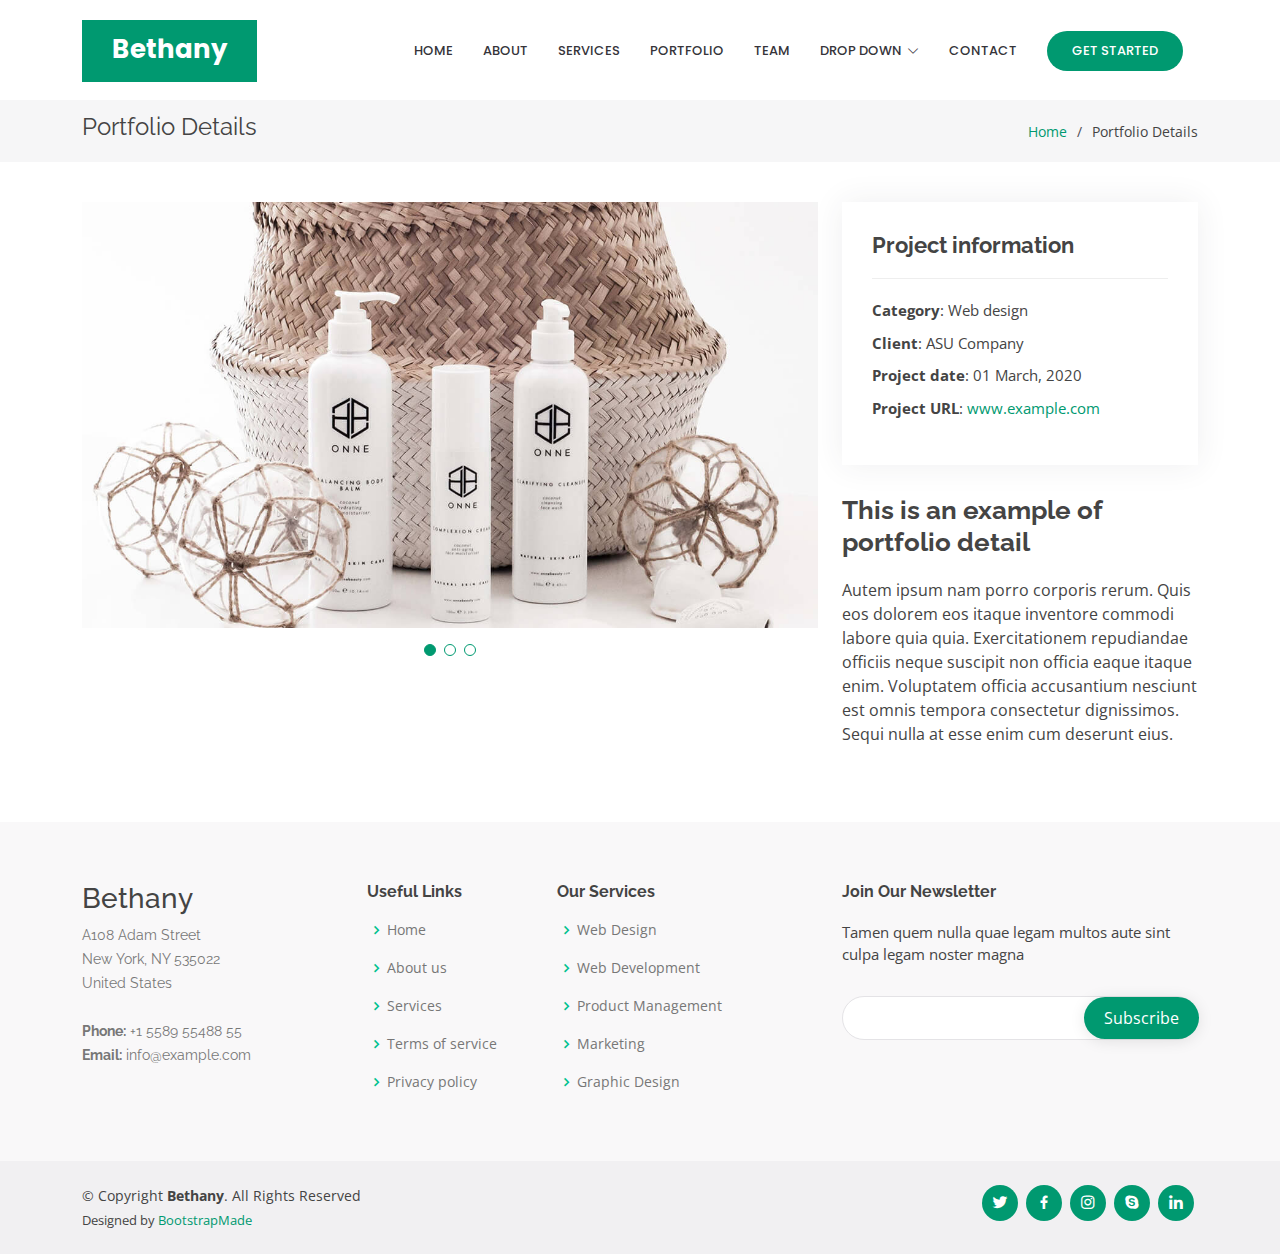
<file: Muneria/portfolio-details.html>
<!DOCTYPE html>
<html lang="en">

<head>
  <meta charset="utf-8">
  <meta content="width=device-width, initial-scale=1.0" name="viewport">

  <title>Portfolio Details - Bethany Bootstrap Template</title>
  <meta content="" name="description">
  <meta content="" name="keywords">

  <!-- Favicons -->
  <link href="assets/img/favicon.png" rel="icon">
  <link href="assets/img/apple-touch-icon.png" rel="apple-touch-icon">

  <!-- Google Fonts -->
  <link href="https://fonts.googleapis.com/css?family=Open+Sans:300,300i,400,400i,600,600i,700,700i|Raleway:300,300i,400,400i,500,500i,600,600i,700,700i|Poppins:300,300i,400,400i,500,500i,600,600i,700,700i" rel="stylesheet">

  <!-- Vendor CSS Files -->
  <link href="assets/vendor/aos/aos.css" rel="stylesheet">
  <link href="assets/vendor/bootstrap/css/bootstrap.min.css" rel="stylesheet">
  <link href="assets/vendor/bootstrap-icons/bootstrap-icons.css" rel="stylesheet">
  <link href="assets/vendor/boxicons/css/boxicons.min.css" rel="stylesheet">
  <link href="assets/vendor/glightbox/css/glightbox.min.css" rel="stylesheet">
  <link href="assets/vendor/remixicon/remixicon.css" rel="stylesheet">
  <link href="assets/vendor/swiper/swiper-bundle.min.css" rel="stylesheet">

  <!-- Template Main CSS File -->
  <link href="assets/css/style.css" rel="stylesheet">

  <!-- =======================================================
  * Template Name: Muneria - v4.7.0
  * Template URL: https://bootstrapmade.com/bethany-free-onepage-bootstrap-theme/
  * Author: BootstrapMade.com
  * License: https://bootstrapmade.com/license/
  ======================================================== -->
</head>

<body>

  <!-- ======= Header ======= -->
  <header id="header" class="fixed-top d-flex align-items-center">
    <div class="container">
      <div class="header-container d-flex align-items-center justify-content-between">
        <div class="logo">
          <h1 class="text-light"><a href="index.html"><span>Bethany</span></a></h1>
          <!-- Uncomment below if you prefer to use an image logo -->
          <!-- <a href="index.html"><img src="assets/img/logo.png" alt="" class="img-fluid"></a>-->
        </div>

        <nav id="navbar" class="navbar">
          <ul>
            <li><a class="nav-link scrollto " href="#hero">Home</a></li>
            <li><a class="nav-link scrollto" href="#about">About</a></li>
            <li><a class="nav-link scrollto" href="#services">Services</a></li>
            <li><a class="nav-link scrollto " href="#portfolio">Portfolio</a></li>
            <li><a class="nav-link scrollto" href="#team">Team</a></li>
            <li class="dropdown"><a href="#"><span>Drop Down</span> <i class="bi bi-chevron-down"></i></a>
              <ul>
                <li><a href="#">Drop Down 1</a></li>
                <li class="dropdown"><a href="#"><span>Deep Drop Down</span> <i class="bi bi-chevron-right"></i></a>
                  <ul>
                    <li><a href="#">Deep Drop Down 1</a></li>
                    <li><a href="#">Deep Drop Down 2</a></li>
                    <li><a href="#">Deep Drop Down 3</a></li>
                    <li><a href="#">Deep Drop Down 4</a></li>
                    <li><a href="#">Deep Drop Down 5</a></li>
                  </ul>
                </li>
                <li><a href="#">Drop Down 2</a></li>
                <li><a href="#">Drop Down 3</a></li>
                <li><a href="#">Drop Down 4</a></li>
              </ul>
            </li>
            <li><a class="nav-link scrollto" href="#contact">Contact</a></li>
            <li><a class="getstarted scrollto" href="#about">Get Started</a></li>
          </ul>
          <i class="bi bi-list mobile-nav-toggle"></i>
        </nav><!-- .navbar -->

      </div><!-- End Header Container -->
    </div>
  </header><!-- End Header -->

  <main id="main">

    <!-- ======= Breadcrumbs ======= -->
    <section id="breadcrumbs" class="breadcrumbs">
      <div class="container">

        <div class="d-flex justify-content-between align-items-center">
          <h2>Portfolio Details</h2>
          <ol>
            <li><a href="index.html">Home</a></li>
            <li>Portfolio Details</li>
          </ol>
        </div>

      </div>
    </section><!-- End Breadcrumbs -->

    <!-- ======= Portfolio Details Section ======= -->
    <section id="portfolio-details" class="portfolio-details">
      <div class="container">

        <div class="row gy-4">

          <div class="col-lg-8">
            <div class="portfolio-details-slider swiper">
              <div class="swiper-wrapper align-items-center">

                <div class="swiper-slide">
                  <img src="assets/img/portfolio/portfolio-details-1.jpg" alt="">
                </div>

                <div class="swiper-slide">
                  <img src="assets/img/portfolio/portfolio-details-2.jpg" alt="">
                </div>

                <div class="swiper-slide">
                  <img src="assets/img/portfolio/portfolio-details-3.jpg" alt="">
                </div>

              </div>
              <div class="swiper-pagination"></div>
            </div>
          </div>

          <div class="col-lg-4">
            <div class="portfolio-info">
              <h3>Project information</h3>
              <ul>
                <li><strong>Category</strong>: Web design</li>
                <li><strong>Client</strong>: ASU Company</li>
                <li><strong>Project date</strong>: 01 March, 2020</li>
                <li><strong>Project URL</strong>: <a href="#">www.example.com</a></li>
              </ul>
            </div>
            <div class="portfolio-description">
              <h2>This is an example of portfolio detail</h2>
              <p>
                Autem ipsum nam porro corporis rerum. Quis eos dolorem eos itaque inventore commodi labore quia quia. Exercitationem repudiandae officiis neque suscipit non officia eaque itaque enim. Voluptatem officia accusantium nesciunt est omnis tempora consectetur dignissimos. Sequi nulla at esse enim cum deserunt eius.
              </p>
            </div>
          </div>

        </div>

      </div>
    </section><!-- End Portfolio Details Section -->

  </main><!-- End #main -->

  <!-- ======= Footer ======= -->
  <footer id="footer">

    <div class="footer-top">
      <div class="container">
        <div class="row">

          <div class="col-lg-3 col-md-6 footer-contact">
            <h3>Bethany</h3>
            <p>
              A108 Adam Street <br>
              New York, NY 535022<br>
              United States <br><br>
              <strong>Phone:</strong> +1 5589 55488 55<br>
              <strong>Email:</strong> info@example.com<br>
            </p>
          </div>

          <div class="col-lg-2 col-md-6 footer-links">
            <h4>Useful Links</h4>
            <ul>
              <li><i class="bx bx-chevron-right"></i> <a href="#">Home</a></li>
              <li><i class="bx bx-chevron-right"></i> <a href="#">About us</a></li>
              <li><i class="bx bx-chevron-right"></i> <a href="#">Services</a></li>
              <li><i class="bx bx-chevron-right"></i> <a href="#">Terms of service</a></li>
              <li><i class="bx bx-chevron-right"></i> <a href="#">Privacy policy</a></li>
            </ul>
          </div>

          <div class="col-lg-3 col-md-6 footer-links">
            <h4>Our Services</h4>
            <ul>
              <li><i class="bx bx-chevron-right"></i> <a href="#">Web Design</a></li>
              <li><i class="bx bx-chevron-right"></i> <a href="#">Web Development</a></li>
              <li><i class="bx bx-chevron-right"></i> <a href="#">Product Management</a></li>
              <li><i class="bx bx-chevron-right"></i> <a href="#">Marketing</a></li>
              <li><i class="bx bx-chevron-right"></i> <a href="#">Graphic Design</a></li>
            </ul>
          </div>

          <div class="col-lg-4 col-md-6 footer-newsletter">
            <h4>Join Our Newsletter</h4>
            <p>Tamen quem nulla quae legam multos aute sint culpa legam noster magna</p>
            <form action="" method="post">
              <input type="email" name="email"><input type="submit" value="Subscribe">
            </form>
          </div>

        </div>
      </div>
    </div>

    <div class="container d-md-flex py-4">

      <div class="me-md-auto text-center text-md-start">
        <div class="copyright">
          &copy; Copyright <strong><span>Bethany</span></strong>. All Rights Reserved
        </div>
        <div class="credits">
          <!-- All the links in the footer should remain intact. -->
          <!-- You can delete the links only if you purchased the pro version. -->
          <!-- Licensing information: https://bootstrapmade.com/license/ -->
          <!-- Purchase the pro version with working PHP/AJAX contact form: https://bootstrapmade.com/bethany-free-onepage-bootstrap-theme/ -->
          Designed by <a href="https://bootstrapmade.com/">BootstrapMade</a>
        </div>
      </div>
      <div class="social-links text-center text-md-right pt-3 pt-md-0">
        <a href="#" class="twitter"><i class="bx bxl-twitter"></i></a>
        <a href="#" class="facebook"><i class="bx bxl-facebook"></i></a>
        <a href="#" class="instagram"><i class="bx bxl-instagram"></i></a>
        <a href="#" class="google-plus"><i class="bx bxl-skype"></i></a>
        <a href="#" class="linkedin"><i class="bx bxl-linkedin"></i></a>
      </div>
    </div>
  </footer><!-- End Footer -->

  <a href="#" class="back-to-top d-flex align-items-center justify-content-center"><i class="bi bi-arrow-up-short"></i></a>

  <!-- Vendor JS Files -->
  <script src="assets/vendor/purecounter/purecounter.js"></script>
  <script src="assets/vendor/aos/aos.js"></script>
  <script src="assets/vendor/bootstrap/js/bootstrap.bundle.min.js"></script>
  <script src="assets/vendor/glightbox/js/glightbox.min.js"></script>
  <script src="assets/vendor/isotope-layout/isotope.pkgd.min.js"></script>
  <script src="assets/vendor/swiper/swiper-bundle.min.js"></script>
  <script src="assets/vendor/php-email-form/validate.js"></script>

  <!-- Template Main JS File -->
  <script src="assets/js/main.js"></script>

</body>

</html>
</file>
<file: Muneria/assets/css/style.css>
/**
* Template Name: Muneria - v4.7.0

*/

/*--------------------------------------------------------------
# General
--------------------------------------------------------------*/
body {
  font-family: "Open Sans", sans-serif;
  color: #444444;
}

a {
  color: #009970;
  text-decoration: none;
}

a:hover {
  color: #00cc95;
  text-decoration: none;
}

h1, h2, h3, h4, h5, h6 {
  font-family: "Raleway", sans-serif;
}

/*--------------------------------------------------------------
# Back to top button
--------------------------------------------------------------*/
.back-to-top {
  position: fixed;
  visibility: hidden;
  opacity: 0;
  right: 15px;
  bottom: 15px;
  z-index: 996;
  background: #009970;
  width: 40px;
  height: 40px;
  border-radius: 50px;
  transition: all 0.4s;
}
.back-to-top i {
  font-size: 28px;
  color: #fff;
  line-height: 0;
}
.back-to-top:hover {
  background: #00c28e;
  color: #fff;
}
.back-to-top.active {
  visibility: visible;
  opacity: 1;
}

/*--------------------------------------------------------------
# Disable AOS delay on mobile
--------------------------------------------------------------*/
@media screen and (max-width: 768px) {
  [data-aos-delay] {
    transition-delay: 0 !important;
  }
}
/*--------------------------------------------------------------
# Header
--------------------------------------------------------------*/
#header {
  transition: all 0.5s;
  z-index: 997;
  transition: all 0.5s;
  top: 20px;
}
#header .header-container {
  background: #fff;
}
#header.header-scrolled {
  background: #fff;
  box-shadow: 0px 2px 15px rgba(0, 0, 0, 0.1);
  top: 0;
}
#header .logo {
  overflow: hidden;
  padding: 16px 30px 12px 30px;
  background: #009970;
}
#header .logo h1 {
  font-size: 26px;
  padding: 0;
  line-height: 1;
  font-weight: 700;
  font-family: "Poppins", sans-serif;
}
#header .logo h1 a, #header .logo h1 a:hover {
  color: #fff;
  text-decoration: none;
}
#header .logo img {
  padding: 0;
  margin: 0;
  max-height: 40px;
}
@media (max-width: 992px) {
  #header {
    box-shadow: 0px 2px 15px rgba(0, 0, 0, 0.1);
    top: 0;
    background: #009970;
  }
  #header.header-scrolled, #header .header-container {
    background: #009970;
  }
  #header .logo {
    padding-left: 0;
  }
  #header .logo h1 {
    font-size: 24px;
  }
}

/*--------------------------------------------------------------
# Navigation Menu
--------------------------------------------------------------*/
/**
* Desktop Navigation 
*/
.navbar {
  padding: 0;
}
.navbar ul {
  margin: 0;
  padding: 0;
  display: flex;
  list-style: none;
  align-items: center;
}
.navbar li {
  position: relative;
}
.navbar a, .navbar a:focus {
  display: flex;
  align-items: center;
  justify-content: space-between;
  padding: 10px 0 10px 30px;
  color: #36343a;
  transition: 0.3s;
  font-size: 13px;
  font-weight: 500;
  text-transform: uppercase;
  font-family: "Poppins", sans-serif;
  white-space: nowrap;
  transition: 0.3s;
}
.navbar a i, .navbar a:focus i {
  font-size: 12px;
  line-height: 0;
  margin-left: 5px;
}
.navbar a:hover, .navbar .active, .navbar .active:focus, .navbar li:hover > a {
  color: #009970;
}
.navbar .getstarted, .navbar .getstarted:focus {
  background: #009970;
  padding: 10px 25px;
  margin-left: 30px;
  margin-right: 15px;
  border-radius: 50px;
  color: #fff;
}
.navbar .getstarted:hover, .navbar .getstarted:focus:hover {
  color: #fff;
  background: #00b383;
}
.navbar .dropdown ul {
  display: block;
  position: absolute;
  left: 14px;
  top: calc(100% + 30px);
  margin: 0;
  padding: 10px 0;
  z-index: 99;
  opacity: 0;
  visibility: hidden;
  background: #fff;
  box-shadow: 0px 0px 30px rgba(127, 137, 161, 0.25);
  transition: 0.3s;
}
.navbar .dropdown ul li {
  min-width: 200px;
}
.navbar .dropdown ul a {
  padding: 10px 20px;
  text-transform: none;
  font-weight: 500;
}
.navbar .dropdown ul a i {
  font-size: 12px;
}
.navbar .dropdown ul a:hover, .navbar .dropdown ul .active:hover, .navbar .dropdown ul li:hover > a {
  color: #009970;
}
.navbar .dropdown:hover > ul {
  opacity: 1;
  top: 100%;
  visibility: visible;
}
.navbar .dropdown .dropdown ul {
  top: 0;
  left: calc(100% - 30px);
  visibility: hidden;
}
.navbar .dropdown .dropdown:hover > ul {
  opacity: 1;
  top: 0;
  left: 100%;
  visibility: visible;
}
@media (max-width: 1366px) {
  .navbar .dropdown .dropdown ul {
    left: -90%;
  }
  .navbar .dropdown .dropdown:hover > ul {
    left: -100%;
  }
}

/**
* Mobile Navigation 
*/
.mobile-nav-toggle {
  color: #fff;
  font-size: 28px;
  cursor: pointer;
  display: none;
  line-height: 0;
  transition: 0.5s;
}

@media (max-width: 991px) {
  .mobile-nav-toggle {
    display: block;
  }

  .navbar ul {
    display: none;
  }
}
.navbar-mobile {
  position: fixed;
  overflow: hidden;
  top: 0;
  right: 0;
  left: 0;
  bottom: 0;
  background: rgba(29, 28, 31, 0.9);
  transition: 0.3s;
  z-index: 999;
}
.navbar-mobile .mobile-nav-toggle {
  position: absolute;
  top: 15px;
  right: 15px;
}
.navbar-mobile ul {
  display: block;
  position: absolute;
  top: 55px;
  right: 15px;
  bottom: 15px;
  left: 15px;
  padding: 10px 0;
  background-color: #fff;
  overflow-y: auto;
  transition: 0.3s;
}
.navbar-mobile a, .navbar-mobile a:focus {
  padding: 10px 20px;
  font-size: 15px;
  color: #36343a;
}
.navbar-mobile a:hover, .navbar-mobile .active, .navbar-mobile li:hover > a {
  color: #009970;
}
.navbar-mobile .getstarted, .navbar-mobile .getstarted:focus {
  margin: 15px;
}
.navbar-mobile .dropdown ul {
  position: static;
  display: none;
  margin: 10px 20px;
  padding: 10px 0;
  z-index: 99;
  opacity: 1;
  visibility: visible;
  background: #fff;
  box-shadow: 0px 0px 30px rgba(127, 137, 161, 0.25);
}
.navbar-mobile .dropdown ul li {
  min-width: 200px;
}
.navbar-mobile .dropdown ul a {
  padding: 10px 20px;
}
.navbar-mobile .dropdown ul a i {
  font-size: 12px;
}
.navbar-mobile .dropdown ul a:hover, .navbar-mobile .dropdown ul .active:hover, .navbar-mobile .dropdown ul li:hover > a {
  color: #009970;
}
.navbar-mobile .dropdown > .dropdown-active {
  display: block;
}

/*--------------------------------------------------------------
# Hero Section
--------------------------------------------------------------*/
#hero {
  width: 100%;
  height: 80vh;
  background: url("../img/hero-bg.jpg") center center;
  background-size: cover;
  position: relative;
}
#hero .container {
  padding-top: 80px;
}
#hero:before {
  content: "";
  background: rgba(0, 0, 0, 0.6);
  position: absolute;
  bottom: 0;
  top: 0;
  left: 0;
  right: 0;
}
#hero h1 {
  margin: 0 0 10px 0;
  font-size: 48px;
  font-weight: 700;
  line-height: 56px;
  color: #fff;
}
#hero h2 {
  color: #eee;
  margin-bottom: 40px;
  font-size: 15px;
  font-weight: 500;
  font-family: "Open Sans", sans-serif;
  letter-spacing: 0.5px;
  text-transform: uppercase;
}
#hero .btn-get-started {
  font-family: "Poppins", sans-serif;
  text-transform: uppercase;
  font-weight: 500;
  font-size: 14px;
  letter-spacing: 1px;
  display: inline-block;
  padding: 8px 28px;
  border-radius: 50px;
  transition: 0.5s;
  margin: 10px;
  border: 2px solid #fff;
  color: #fff;
}
#hero .btn-get-started:hover {
  background: #009970;
  border: 2px solid #009970;
}
@media (min-width: 1024px) {
  #hero {
    background-attachment: fixed;
  }
}
@media (max-width: 768px) {
  #hero {
    height: 100vh;
  }
  #hero .container {
    padding-top: 60px;
  }
  #hero h1 {
    font-size: 32px;
    line-height: 36px;
  }
}

/*--------------------------------------------------------------
# Sections General
--------------------------------------------------------------*/
section {
  padding: 60px 0;
  overflow: hidden;
}

.section-bg {
  background-color: #f6f6f7;
}

.section-title {
  padding-bottom: 30px;
}
.section-title h2 {
  font-size: 32px;
  font-weight: bold;
  text-transform: uppercase;
  margin-bottom: 20px;
  padding-bottom: 20px;
  position: relative;
}
.section-title h2::after {
  content: "";
  position: absolute;
  display: block;
  width: 50px;
  height: 3px;
  background: #009970;
  bottom: 0;
  left: 0;
}
.section-title p {
  margin-bottom: 0;
}

/*--------------------------------------------------------------
# Clients
--------------------------------------------------------------*/
.clients {
  background: #f6f6f7;
  text-align: center;
  padding: 5px 0;
}
.clients img {
  width: 40%;
  filter: grayscale(100);
  transition: all 0.4s ease-in-out;
  display: inline-block;
  padding: 15px 0;
}
.clients img:hover {
  filter: none;
  transform: scale(1.1);
}

/*--------------------------------------------------------------
# About
--------------------------------------------------------------*/
.about .content h2 {
  font-weight: 700;
  font-size: 48px;
  line-height: 60px;
  margin-bottom: 20px;
  text-transform: uppercase;
}
.about .content h3 {
  font-weight: 500;
  line-height: 32px;
  font-size: 24px;
}
.about .content ul {
  list-style: none;
  padding: 0;
}
.about .content ul li {
  padding: 10px 0 0 28px;
  position: relative;
}
.about .content ul i {
  left: 0;
  top: 7px;
  position: absolute;
  font-size: 20px;
  color: #009970;
}
.about .content p:last-child {
  margin-bottom: 0;
}

/*--------------------------------------------------------------
# Counts
--------------------------------------------------------------*/
.counts {
  background: #009970;
  padding: 40px 0 20px 0;
  color: #fff;
}
.counts .counters span {
  font-size: 36px;
  display: block;
  font-weight: 700;
}
.counts .counters p {
  padding: 0;
  margin: 0 0 20px 0;
  font-family: "Raleway", sans-serif;
  font-size: 15px;
  font-weight: 500;
}

/*--------------------------------------------------------------
# Why Us
--------------------------------------------------------------*/
.why-us .content {
  padding: 30px;
  background: #009970;
  border-radius: 4px;
  color: #fff;
}
.why-us .content h3 {
  font-weight: 700;
  font-size: 34px;
  margin-bottom: 30px;
}
.why-us .content p {
  margin-bottom: 30px;
}
.why-us .content .more-btn {
  display: inline-block;
  background: rgba(255, 255, 255, 0.1);
  padding: 6px 30px 8px 30px;
  color: #fff;
  border-radius: 50px;
  transition: all ease-in-out 0.4s;
}
.why-us .content .more-btn i {
  font-size: 14px;
}
.why-us .content .more-btn:hover {
  color: #009970;
  background: #fff;
}
.why-us .icon-boxes .icon-box {
  text-align: center;
  border-radius: 10px;
  background: #fff;
  box-shadow: 0px 2px 15px rgba(0, 0, 0, 0.1);
  padding: 40px 30px;
  width: 100%;
  transition: 0.3s;
}
.why-us .icon-boxes .icon-box i {
  font-size: 40px;
  color: #009970;
  margin-bottom: 30px;
}
.why-us .icon-boxes .icon-box h4 {
  font-size: 20px;
  font-weight: 700;
  margin: 0 0 30px 0;
}
.why-us .icon-boxes .icon-box p {
  font-size: 15px;
  color: #848484;
}
.why-us .icon-boxes .icon-box:hover {
  box-shadow: 0px 5px 25px rgba(0, 0, 0, 0.15);
}

/*--------------------------------------------------------------
# Cta
--------------------------------------------------------------*/
.cta {
  background: linear-gradient(rgba(2, 2, 2, 0.7), rgba(0, 0, 0, 0.7)), url("../img/cta-bg.jpg") fixed center center;
  background-size: cover;
  padding: 60px 0;
}
.cta h3 {
  color: #fff;
  font-size: 28px;
  font-weight: 700;
}
.cta p {
  color: #fff;
}
.cta .cta-btn {
  font-family: "Raleway", sans-serif;
  text-transform: uppercase;
  font-weight: 600;
  font-size: 15px;
  letter-spacing: 1px;
  display: inline-block;
  padding: 8px 28px;
  border-radius: 25px;
  transition: 0.5s;
  margin-top: 10px;
  border: 2px solid #fff;
  color: #fff;
}
.cta .cta-btn:hover {
  background: #009970;
  border: 2px solid #009970;
}

/*--------------------------------------------------------------
# Services
--------------------------------------------------------------*/
.services .icon-box {
  text-align: center;
  padding: 40px 20px;
  transition: all ease-in-out 0.3s;
  background: #fff;
}
.services .icon-box .icon {
  margin: 0 auto;
  width: 64px;
  height: 64px;
  border-radius: 50px;
  border: 1px solid #009970;
  display: flex;
  align-items: center;
  justify-content: center;
  margin-bottom: 20px;
  transition: ease-in-out 0.3s;
  color: #009970;
}
.services .icon-box .icon i {
  font-size: 28px;
}
.services .icon-box h4 {
  font-weight: 700;
  margin-bottom: 15px;
  font-size: 24px;
}
.services .icon-box h4 a {
  color: #36343a;
  transition: ease-in-out 0.3s;
}
.services .icon-box p {
  line-height: 24px;
  font-size: 14px;
  margin-bottom: 0;
}
.services .icon-box:hover {
  border-color: #fff;
  box-shadow: 0px 0 25px 0 rgba(0, 0, 0, 0.1);
}
.services .icon-box:hover h4 a {
  color: #009970;
}
.services .icon-box:hover .icon {
  color: #fff;
  background: #009970;
}

/*--------------------------------------------------------------
# Portfolio
--------------------------------------------------------------*/
.portfolio .portfolio-item {
  margin-bottom: 30px;
}
.portfolio #portfolio-flters {
  padding: 0;
  margin: 0 auto 20px auto;
  list-style: none;
  text-align: center;
}
.portfolio #portfolio-flters li {
  cursor: pointer;
  display: inline-block;
  padding: 8px 16px 8px 16px;
  font-size: 14px;
  font-weight: 500;
  line-height: 1;
  text-transform: uppercase;
  color: #444444;
  margin-bottom: 5px;
  transition: all 0.3s ease-in-out;
  border-radius: 50px;
  font-family: "Poppins", sans-serif;
}
.portfolio #portfolio-flters li:hover, .portfolio #portfolio-flters li.filter-active {
  color: #fff;
  background: #009970;
}
.portfolio #portfolio-flters li:last-child {
  margin-right: 0;
}
.portfolio .portfolio-wrap {
  transition: 0.3s;
  position: relative;
  overflow: hidden;
  z-index: 1;
  background: rgba(54, 52, 58, 0.6);
}
.portfolio .portfolio-wrap::before {
  content: "";
  background: rgba(54, 52, 58, 0.6);
  position: absolute;
  left: 0;
  right: 0;
  top: 0;
  bottom: 0;
  transition: all ease-in-out 0.3s;
  z-index: 2;
  opacity: 0;
}
.portfolio .portfolio-wrap img {
  transition: all ease-in-out 0.3s;
}
.portfolio .portfolio-wrap .portfolio-info {
  opacity: 0;
  position: absolute;
  top: 0;
  left: 0;
  right: 0;
  bottom: 0;
  z-index: 3;
  transition: all ease-in-out 0.3s;
  display: flex;
  flex-direction: column;
  justify-content: flex-end;
  align-items: center;
  padding: 20px;
}
.portfolio .portfolio-wrap .portfolio-info h4 {
  font-size: 20px;
  color: #fff;
  font-weight: 600;
}
.portfolio .portfolio-wrap .portfolio-info p {
  color: rgba(255, 255, 255, 0.7);
  font-size: 14px;
  text-transform: uppercase;
  padding: 0;
  margin: 0;
  font-style: italic;
}
.portfolio .portfolio-wrap .portfolio-links {
  text-align: center;
  z-index: 4;
}
.portfolio .portfolio-wrap .portfolio-links a {
  color: #fff;
  margin: 0 5px 0 0;
  font-size: 28px;
  display: inline-block;
  transition: 0.3s;
}
.portfolio .portfolio-wrap .portfolio-links a:hover {
  color: #00cc95;
}
.portfolio .portfolio-wrap:hover::before {
  opacity: 1;
}
.portfolio .portfolio-wrap:hover img {
  transform: scale(1.2);
}
.portfolio .portfolio-wrap:hover .portfolio-info {
  opacity: 1;
}

/*--------------------------------------------------------------
# Portfolio Details
--------------------------------------------------------------*/
.portfolio-details {
  padding-top: 40px;
}
.portfolio-details .portfolio-details-slider img {
  width: 100%;
}
.portfolio-details .portfolio-details-slider .swiper-pagination {
  margin-top: 20px;
  position: relative;
}
.portfolio-details .portfolio-details-slider .swiper-pagination .swiper-pagination-bullet {
  width: 12px;
  height: 12px;
  background-color: #fff;
  opacity: 1;
  border: 1px solid #009970;
}
.portfolio-details .portfolio-details-slider .swiper-pagination .swiper-pagination-bullet-active {
  background-color: #009970;
}
.portfolio-details .portfolio-info {
  padding: 30px;
  box-shadow: 0px 0 30px rgba(54, 52, 58, 0.08);
}
.portfolio-details .portfolio-info h3 {
  font-size: 22px;
  font-weight: 700;
  margin-bottom: 20px;
  padding-bottom: 20px;
  border-bottom: 1px solid #eee;
}
.portfolio-details .portfolio-info ul {
  list-style: none;
  padding: 0;
  font-size: 15px;
}
.portfolio-details .portfolio-info ul li + li {
  margin-top: 10px;
}
.portfolio-details .portfolio-description {
  padding-top: 30px;
}
.portfolio-details .portfolio-description h2 {
  font-size: 26px;
  font-weight: 700;
  margin-bottom: 20px;
}
.portfolio-details .portfolio-description p {
  padding: 0;
}

/*--------------------------------------------------------------
# Testimonials
--------------------------------------------------------------*/
.testimonials .testimonials-carousel, .testimonials .testimonials-slider {
  overflow: hidden;
}
.testimonials .testimonial-item {
  box-sizing: content-box;
  padding: 30px 30px 0 30px;
  margin: 30px 15px;
  text-align: center;
  min-height: 350px;
  box-shadow: 0px 2px 12px rgba(0, 0, 0, 0.08);
  background: #fff;
}
.testimonials .testimonial-item .testimonial-img {
  width: 90px;
  border-radius: 50%;
  border: 4px solid #fff;
  margin: 0 auto;
}
.testimonials .testimonial-item h3 {
  font-size: 18px;
  font-weight: bold;
  margin: 10px 0 5px 0;
  color: #111;
}
.testimonials .testimonial-item h4 {
  font-size: 14px;
  color: #999;
  margin: 0;
}
.testimonials .testimonial-item .quote-icon-left, .testimonials .testimonial-item .quote-icon-right {
  color: #00cc95;
  font-size: 26px;
}
.testimonials .testimonial-item .quote-icon-left {
  display: inline-block;
  left: -5px;
  position: relative;
}
.testimonials .testimonial-item .quote-icon-right {
  display: inline-block;
  right: -5px;
  position: relative;
  top: 10px;
}
.testimonials .testimonial-item p {
  font-style: italic;
  margin: 0 auto 15px auto;
}
.testimonials .swiper-pagination {
  margin-top: 20px;
  position: relative;
}
.testimonials .swiper-pagination .swiper-pagination-bullet {
  width: 12px;
  height: 12px;
  background-color: #fff;
  opacity: 1;
  border: 1px solid #009970;
}
.testimonials .swiper-pagination .swiper-pagination-bullet-active {
  background-color: #009970;
}

/*--------------------------------------------------------------
# Team
--------------------------------------------------------------*/
.team {
  background: #fff;
}
.team .member {
  position: relative;
  box-shadow: 0px 2px 15px rgba(0, 0, 0, 0.1);
  padding: 30px;
  border-radius: 10px;
  text-align: center;
}
.team .member .pic {
  overflow: hidden;
  width: 150px;
  border-radius: 50%;
  margin: 0 auto 20px auto;
}
.team .member .pic img {
  transition: ease-in-out 0.3s;
}
.team .member:hover img {
  transform: scale(1.1);
}
.team .member h4 {
  font-weight: 700;
  margin-bottom: 5px;
  font-size: 20px;
  color: #36343a;
}
.team .member span {
  display: block;
  font-size: 15px;
  padding-bottom: 10px;
  position: relative;
  font-weight: 500;
}
.team .member span::after {
  content: "";
  position: absolute;
  display: block;
  width: 50px;
  height: 1px;
  background: #b5b3ba;
  bottom: 0;
  left: 50%;
  transform: translateX(-50%);
}
.team .member p {
  margin: 10px 0 0 0;
  font-size: 14px;
}
.team .member .social {
  margin-top: 12px;
  display: flex;
  align-items: center;
  justify-content: center;
}
.team .member .social a {
  transition: ease-in-out 0.3s;
  display: flex;
  align-items: center;
  justify-content: center;
  border-radius: 50px;
  width: 32px;
  height: 32px;
  background: #a8a5ae;
}
.team .member .social a i {
  color: #fff;
  font-size: 16px;
  margin: 0 2px;
}
.team .member .social a:hover {
  background: #009970;
}
.team .member .social a + a {
  margin-left: 8px;
}

/*--------------------------------------------------------------
# Contact
--------------------------------------------------------------*/
.contact .info {
  padding: 30px;
  width: 100%;
  background: #fff;
  box-shadow: 0px 2px 15px rgba(0, 0, 0, 0.1);
}
.contact .info i {
  font-size: 20px;
  color: #fff;
  float: left;
  width: 44px;
  height: 44px;
  background: #009970;
  display: flex;
  justify-content: center;
  align-items: center;
  border-radius: 50px;
  transition: all 0.3s ease-in-out;
}
.contact .info h4 {
  padding: 0 0 0 60px;
  font-size: 22px;
  font-weight: 600;
  margin-bottom: 5px;
  color: #36343a;
}
.contact .info p {
  padding: 0 0 0 60px;
  margin-bottom: 0;
  font-size: 14px;
  color: #686470;
}
.contact .php-email-form {
  width: 100%;
  padding: 30px;
  background: #fff;
  box-shadow: 0 0 24px 0 rgba(0, 0, 0, 0.12);
}
.contact .php-email-form .form-group {
  padding-bottom: 8px;
}
.contact .php-email-form .error-message {
  display: none;
  color: #fff;
  background: #ed3c0d;
  text-align: left;
  padding: 15px;
  font-weight: 600;
}
.contact .php-email-form .error-message br + br {
  margin-top: 25px;
}
.contact .php-email-form .sent-message {
  display: none;
  color: #fff;
  background: #18d26e;
  text-align: center;
  padding: 15px;
  font-weight: 600;
}
.contact .php-email-form .loading {
  display: none;
  background: #fff;
  text-align: center;
  padding: 15px;
}
.contact .php-email-form .loading:before {
  content: "";
  display: inline-block;
  border-radius: 50%;
  width: 24px;
  height: 24px;
  margin: 0 10px -6px 0;
  border: 3px solid #18d26e;
  border-top-color: #eee;
  -webkit-animation: animate-loading 1s linear infinite;
  animation: animate-loading 1s linear infinite;
}
.contact .php-email-form input, .contact .php-email-form textarea {
  border-radius: 0;
  box-shadow: none;
  font-size: 14px;
}
.contact .php-email-form input {
  height: 44px;
}
.contact .php-email-form textarea {
  padding: 10px 12px;
}
.contact .php-email-form button[type=submit] {
  background: #009970;
  border: 0;
  padding: 10px 30px;
  color: #fff;
  transition: 0.4s;
  border-radius: 50px;
}
.contact .php-email-form button[type=submit]:hover {
  background: #00805d;
}
@-webkit-keyframes animate-loading {
  0% {
    transform: rotate(0deg);
  }
  100% {
    transform: rotate(360deg);
  }
}
@keyframes animate-loading {
  0% {
    transform: rotate(0deg);
  }
  100% {
    transform: rotate(360deg);
  }
}

/*--------------------------------------------------------------
# Breadcrumbs
--------------------------------------------------------------*/
.breadcrumbs {
  padding: 15px 0;
  background: #f6f6f7;
  margin-top: 100px;
}
.breadcrumbs h2 {
  font-size: 24px;
  line-height: 1;
  font-weight: 400;
}
.breadcrumbs ol {
  display: flex;
  flex-wrap: wrap;
  list-style: none;
  padding: 0;
  margin: 0;
  font-size: 14px;
}
.breadcrumbs ol li + li {
  padding-left: 10px;
}
.breadcrumbs ol li + li::before {
  display: inline-block;
  padding-right: 10px;
  color: #4f4c55;
  content: "/";
}
@media (max-width: 768px) {
  .breadcrumbs .d-flex {
    display: block !important;
  }
  .breadcrumbs ol {
    display: block;
  }
  .breadcrumbs ol li {
    display: inline-block;
  }
}

/*--------------------------------------------------------------
# Footer
--------------------------------------------------------------*/
#footer {
  color: #444444;
  font-size: 14px;
  background: #f1f0f2;
}
#footer .footer-top {
  padding: 60px 0 30px 0;
  background: #f9f8f9;
}
#footer .footer-top .footer-contact {
  margin-bottom: 30px;
}
#footer .footer-top .footer-contact h4 {
  font-size: 22px;
  margin: 0 0 30px 0;
  padding: 2px 0 2px 0;
  line-height: 1;
  font-weight: 700;
}
#footer .footer-top .footer-contact p {
  font-size: 14px;
  line-height: 24px;
  margin-bottom: 0;
  font-family: "Raleway", sans-serif;
  color: #777777;
}
#footer .footer-top h4 {
  font-size: 16px;
  font-weight: bold;
  color: #444444;
  position: relative;
  padding-bottom: 12px;
}
#footer .footer-top .footer-links {
  margin-bottom: 30px;
}
#footer .footer-top .footer-links ul {
  list-style: none;
  padding: 0;
  margin: 0;
}
#footer .footer-top .footer-links ul i {
  padding-right: 2px;
  color: #00c28e;
  font-size: 18px;
  line-height: 1;
}
#footer .footer-top .footer-links ul li {
  padding: 10px 0;
  display: flex;
  align-items: center;
}
#footer .footer-top .footer-links ul li:first-child {
  padding-top: 0;
}
#footer .footer-top .footer-links ul a {
  color: #777777;
  transition: 0.3s;
  display: inline-block;
  line-height: 1;
}
#footer .footer-top .footer-links ul a:hover {
  text-decoration: none;
  color: #009970;
}
#footer .footer-newsletter {
  font-size: 15px;
}
#footer .footer-newsletter h4 {
  font-size: 16px;
  font-weight: bold;
  color: #444444;
  position: relative;
  padding-bottom: 12px;
}
#footer .footer-newsletter form {
  margin-top: 30px;
  background: #fff;
  padding: 6px 10px;
  position: relative;
  border-radius: 50px;
  text-align: left;
  border: 1px solid #e4e3e6;
}
#footer .footer-newsletter form input[type=email] {
  border: 0;
  padding: 4px 8px;
  width: calc(100% - 100px);
}
#footer .footer-newsletter form input[type=submit] {
  position: absolute;
  top: 0;
  right: -2px;
  bottom: 0;
  border: 0;
  background: none;
  font-size: 16px;
  padding: 0 20px;
  background: #009970;
  color: #fff;
  transition: 0.3s;
  border-radius: 50px;
  box-shadow: 0px 2px 15px rgba(0, 0, 0, 0.1);
}
#footer .footer-newsletter form input[type=submit]:hover {
  background: #00664b;
}
#footer .credits {
  padding-top: 5px;
  font-size: 13px;
  color: #444444;
}
#footer .social-links a {
  font-size: 18px;
  display: inline-block;
  background: #009970;
  color: #fff;
  line-height: 1;
  padding: 8px 0;
  margin-right: 4px;
  border-radius: 50%;
  text-align: center;
  width: 36px;
  height: 36px;
  transition: 0.3s;
}
#footer .social-links a:hover {
  background: #00805d;
  color: #fff;
  text-decoration: none;
}
</file>
